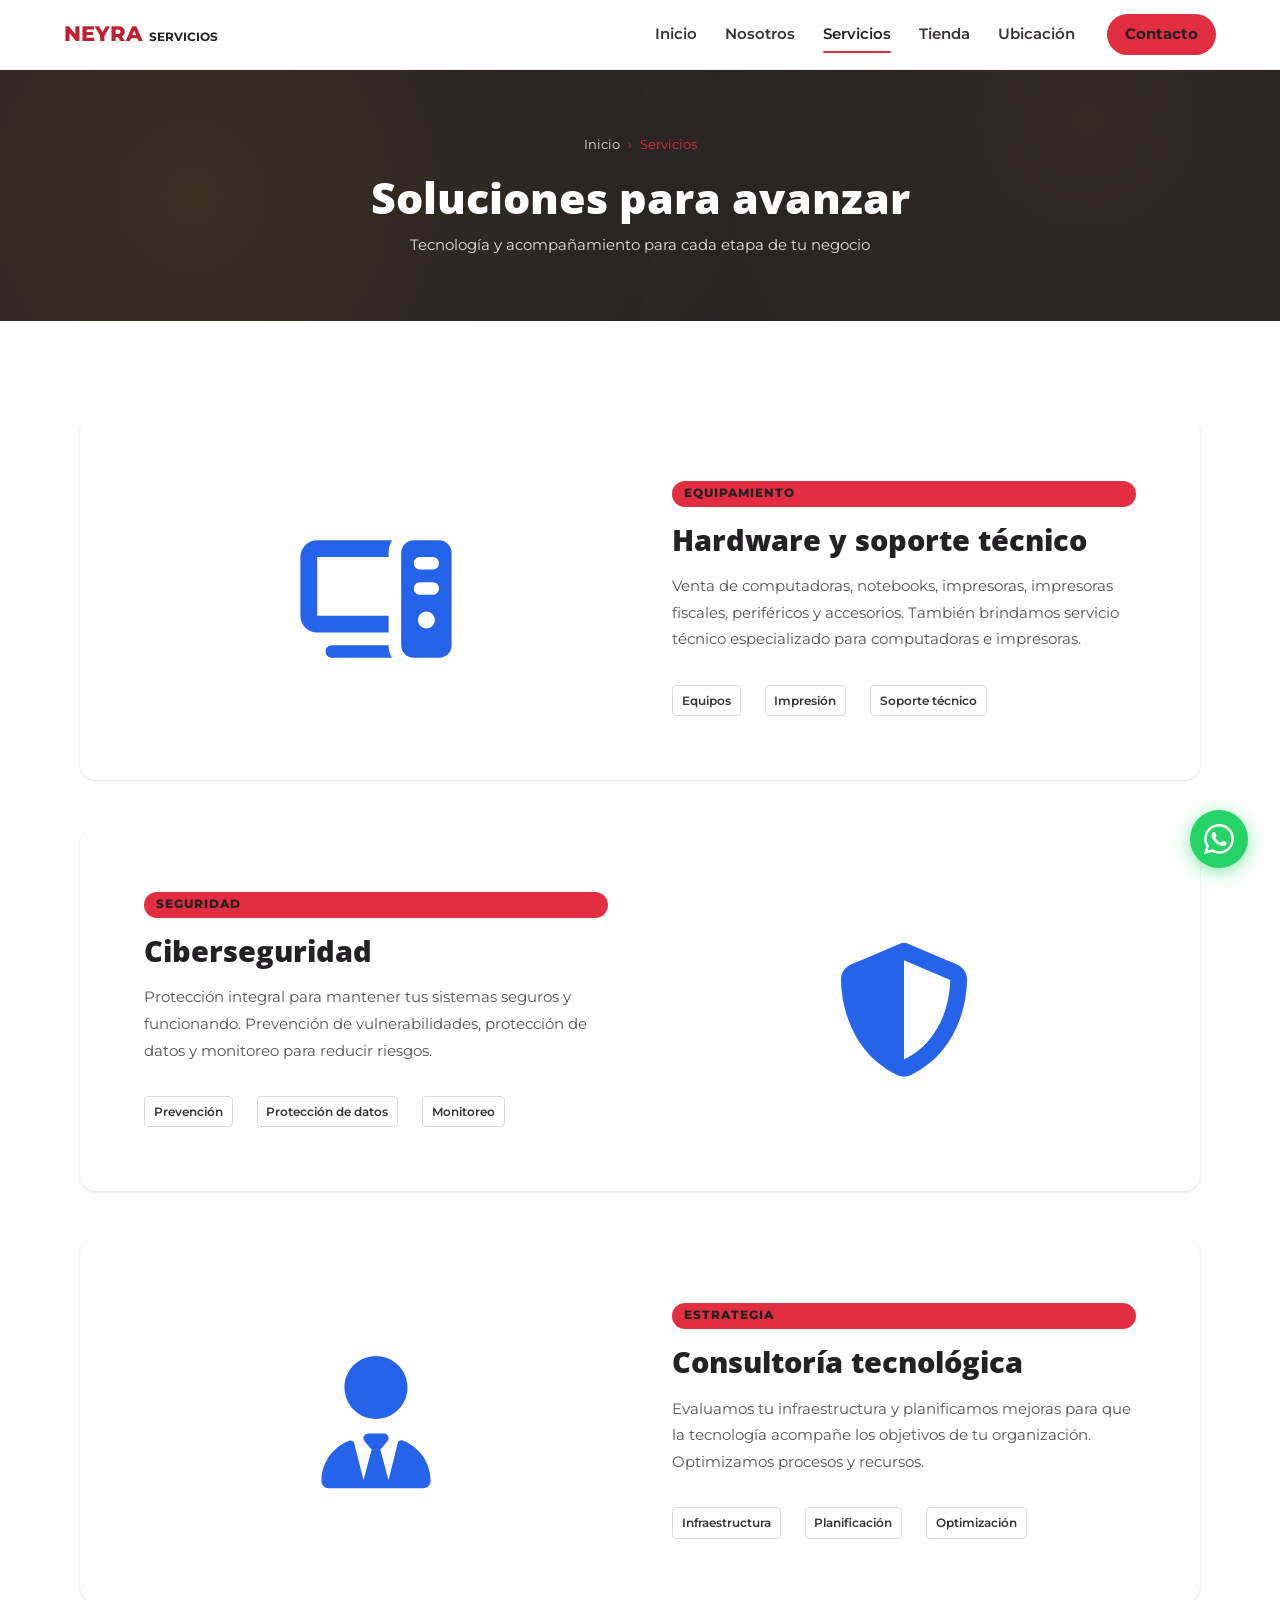
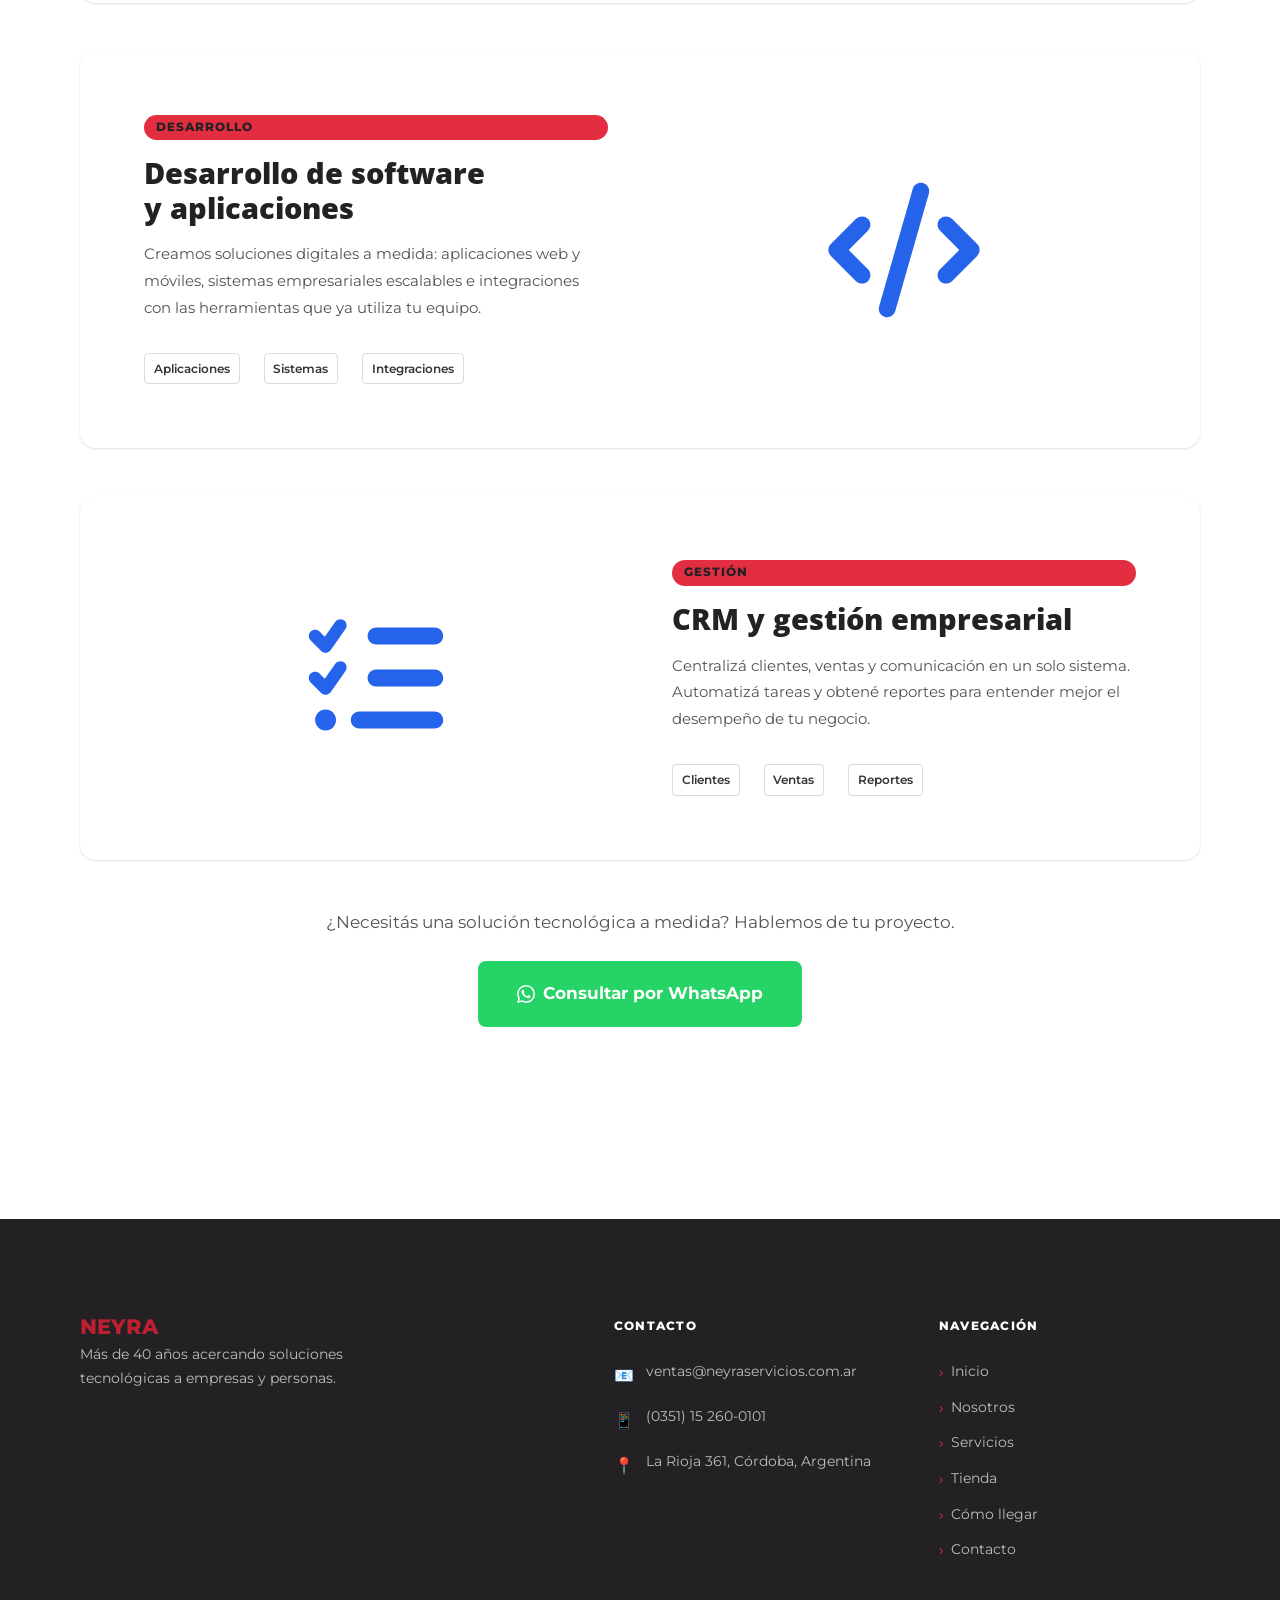
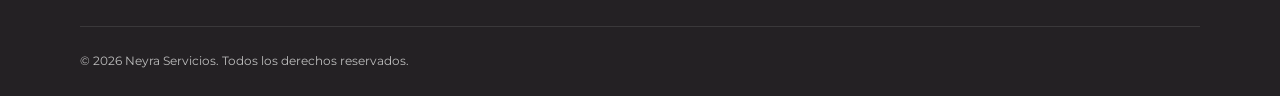
<file: marcas.html>
<!DOCTYPE html>
<html lang="es">
<head>
  <meta charset="UTF-8">
  <meta name="viewport" content="width=device-width, initial-scale=1">
  <title>Servicios tecnológicos | Neyra Servicios</title>
  <meta name="description" content="Conocé las soluciones de Neyra Servicios: hardware y soporte técnico, ciberseguridad, consultoría, CRM y desarrollo de software.">

  <!-- Canonical -->
  <link rel="canonical" href="https://neyraservicios.com.ar/marcas.html">

  <!-- Open Graph -->
  <meta property="og:type"        content="website">
  <meta property="og:url"         content="https://neyraservicios.com.ar/marcas.html">
  <meta property="og:title"       content="Servicios tecnológicos | Neyra Servicios">
  <meta property="og:description" content="Hardware, soporte, ciberseguridad, consultoría y soluciones digitales para empresas y personas.">
  <meta property="og:image"       content="https://neyraservicios.com.ar/motherboard.jpg">
  <meta property="og:image:width" content="1200">
  <meta property="og:image:height" content="630">
  <meta property="og:locale"      content="es_AR">
  <meta property="og:site_name"   content="Neyra Servicios">

  <!-- Twitter Card -->
  <meta name="twitter:card"        content="summary_large_image">
  <meta name="twitter:title"       content="Servicios tecnológicos | Neyra Servicios">
  <meta name="twitter:description" content="Soluciones tecnológicas integrales para empresas y personas en Córdoba.">
  <meta name="twitter:image"       content="https://neyraservicios.com.ar/motherboard.jpg">

  <!-- PWA -->
  <link rel="manifest" href="manifest.json">
  <meta name="theme-color" content="#e22e40">
  <link rel="icon" href="https://neyraservicios.com.ar/favicon-32x32.png" type="image/png">

  <!-- Fonts (non-blocking) -->
  <link rel="preconnect" href="https://fonts.googleapis.com">
  <link rel="preconnect" href="https://fonts.gstatic.com" crossorigin>
  <link rel="stylesheet"
        href="https://fonts.googleapis.com/css2?family=Montserrat:wght@400;600;700;800&family=Open+Sans:wght@700;800&display=swap"
        media="print" onload="this.media='all'">
  <noscript>
    <link rel="stylesheet" href="https://fonts.googleapis.com/css2?family=Montserrat:wght@400;600;700;800&family=Open+Sans:wght@700;800&display=swap">
  </noscript>

  <link rel="stylesheet" href="css/main.css">

  <!-- BreadcrumbList Schema -->
  <script type="application/ld+json">
  {
    "@context": "https://schema.org",
    "@type": "BreadcrumbList",
    "itemListElement": [
      {
        "@type": "ListItem",
        "position": 1,
        "name": "Inicio",
        "item": "https://neyraservicios.com.ar/"
      },
      {
        "@type": "ListItem",
        "position": 2,
        "name": "Servicios",
        "item": "https://neyraservicios.com.ar/marcas.html"
      }
    ]
  }
  </script>
</head>

<body>
  <a class="skip-link" href="#main">Saltar al contenido principal</a>

  <!-- ══ HEADER ════════════════════════════════ -->
  <header class="header">
    <div class="header__inner">
      <a href="index.html" class="header__logo" aria-label="Neyra Servicios – Inicio">
        <span class="brand-wordmark">NEYRA <small>SERVICIOS</small></span>
      </a>
      <nav id="mainNav" class="nav" aria-label="Menú principal">
        <button id="navClose" class="nav__close" aria-label="Cerrar menú">✕</button>
        <ul class="nav__list">
          <li><a href="index.html">Inicio</a></li>
          <li><a href="nosotros.html">Nosotros</a></li>
          <li><a href="marcas.html" class="current" aria-current="page">Servicios</a></li>
          <li><a href="/store/">Tienda</a></li>
          <li><a href="ubicacion.html">Ubicación</a></li>
          <li><a href="contacto.html" class="nav__cta">Contacto</a></li>
        </ul>
      </nav>
      <button class="nav__toggle" id="navToggle" aria-label="Abrir menú" aria-expanded="false" aria-controls="mainNav">
        <span class="bar"></span><span class="bar"></span><span class="bar"></span>
      </button>
    </div>
  </header>

  <main id="main">

    <!-- ══ PAGE HERO ══════════════════════════════ -->
    <section class="page-hero">
      <div class="wrap-xs">
        <nav class="breadcrumb" aria-label="Breadcrumb">
          <a href="index.html">Inicio</a>
          <span aria-hidden="true">›</span>
          <span aria-current="page">Servicios</span>
        </nav>
        <h1 class="page-hero__title">Soluciones para avanzar</h1>
        <p class="page-hero__sub">Tecnología y acompañamiento para cada etapa de tu negocio</p>
      </div>
    </section>

    <!-- ══ PRODUCTS ═══════════════════════════════ -->
    <section class="products-section">
      <div class="wrap">
        <div class="products-list">

          <!-- Iconos de servicio: Font Awesome Free 7.0.1, CC BY 4.0 -->
          <article class="pcard fade-in">
            <div class="pcard__img-wrap">
              <svg class="service-pictogram" viewBox="0 0 640 640" fill="currentColor" aria-hidden="true" focusable="false"><path d="M380.8 96C372.7 110.1 368 126.5 368 144L368 160L96 160L96 384L368 384L368 448L96 448C60.7 448 32 419.3 32 384L32 160C32 124.7 60.7 96 96 96L380.8 96zM368 496C368 513.5 372.7 529.9 380.8 544L152 544C138.7 544 128 533.3 128 520C128 506.7 138.7 496 152 496L368 496zM464 96L560 96C586.5 96 608 117.5 608 144L608 496C608 522.5 586.5 544 560 544L464 544C437.5 544 416 522.5 416 496L416 144C416 117.5 437.5 96 464 96zM488 160C474.7 160 464 170.7 464 184C464 197.3 474.7 208 488 208L536 208C549.3 208 560 197.3 560 184C560 170.7 549.3 160 536 160L488 160zM488 256C474.7 256 464 266.7 464 280C464 293.3 474.7 304 488 304L536 304C549.3 304 560 293.3 560 280C560 266.7 549.3 256 536 256L488 256zM544 400C544 382.3 529.7 368 512 368C494.3 368 480 382.3 480 400C480 417.7 494.3 432 512 432C529.7 432 544 417.7 544 400z"></path></svg>
            </div>
            <div class="pcard__info">
              <span class="pcard__badge">Equipamiento</span>
              <h2 class="pcard__title">Hardware y soporte técnico</h2>
              <p class="pcard__desc">
                Venta de computadoras, notebooks, impresoras, impresoras fiscales, periféricos y accesorios. También brindamos
                servicio técnico especializado para computadoras e impresoras.
              </p>
              <div class="pcard__brands" aria-label="Soluciones de hardware">
                <span>Equipos</span><span>Impresión</span><span>Soporte técnico</span>
              </div>
            </div>
          </article>

          <!-- Ciberseguridad -->
          <article class="pcard pcard--rev fade-in">
            <div class="pcard__img-wrap">
              <svg class="service-pictogram" viewBox="0 0 640 640" fill="currentColor" aria-hidden="true" focusable="false"><path d="M320 64C324.6 64 329.2 65 333.4 66.9L521.8 146.8C543.8 156.1 560.2 177.8 560.1 204C559.6 303.2 518.8 484.7 346.5 567.2C329.8 575.2 310.4 575.2 293.7 567.2C121.3 484.7 80.6 303.2 80.1 204C80 177.8 96.4 156.1 118.4 146.8L306.7 66.9C310.9 65 315.4 64 320 64zM320 130.8L320 508.9C458 442.1 495.1 294.1 496 205.5L320 130.9L320 130.9z"></path></svg>
            </div>
            <div class="pcard__info">
              <span class="pcard__badge">Seguridad</span>
              <h2 class="pcard__title">Ciberseguridad</h2>
              <p class="pcard__desc">
                Protección integral para mantener tus sistemas seguros y funcionando. Prevención de vulnerabilidades,
                protección de datos y monitoreo para reducir riesgos.
              </p>
              <div class="pcard__brands" aria-label="Servicios de ciberseguridad">
                <span>Prevención</span><span>Protección de datos</span><span>Monitoreo</span>
              </div>
            </div>
          </article>

          <!-- Consultoría tecnológica -->
          <article class="pcard fade-in">
            <div class="pcard__img-wrap">
              <svg class="service-pictogram" viewBox="0 0 640 640" fill="currentColor" aria-hidden="true" focusable="false"><path d="M320 312C253.7 312 200 258.3 200 192C200 125.7 253.7 72 320 72C386.3 72 440 125.7 440 192C440 258.3 386.3 312 320 312zM289.5 368L350.5 368C360.2 368 368 375.8 368 385.5C368 389.7 366.5 393.7 363.8 396.9L336.4 428.9L367.4 544L368 544L402.6 405.5C404.8 396.8 413.7 391.5 422.1 394.7C484 418.3 528 478.3 528 548.5C528 563.6 515.7 575.9 500.6 575.9L139.4 576C124.3 576 112 563.7 112 548.6C112 478.4 156 418.4 217.9 394.8C226.3 391.6 235.2 396.9 237.4 405.6L272 544.1L272.6 544.1L303.6 429L276.2 397C273.5 393.8 272 389.8 272 385.6C272 375.9 279.8 368.1 289.5 368.1z"></path></svg>
            </div>
            <div class="pcard__info">
              <span class="pcard__badge">Estrategia</span>
              <h2 class="pcard__title">Consultoría tecnológica</h2>
              <p class="pcard__desc">
                Evaluamos tu infraestructura y planificamos mejoras para que la tecnología acompañe los objetivos
                de tu organización. Optimizamos procesos y recursos.
              </p>
              <div class="pcard__brands" aria-label="Servicios de consultoría">
                <span>Infraestructura</span><span>Planificación</span><span>Optimización</span>
              </div>
            </div>
          </article>

          <!-- Desarrollo de software -->
          <article class="pcard pcard--rev fade-in">
            <div class="pcard__img-wrap">
              <svg class="service-pictogram" viewBox="0 0 640 640" fill="currentColor" aria-hidden="true" focusable="false"><path d="M392.8 65.2C375.8 60.3 358.1 70.2 353.2 87.2L225.2 535.2C220.3 552.2 230.2 569.9 247.2 574.8C264.2 579.7 281.9 569.8 286.8 552.8L414.8 104.8C419.7 87.8 409.8 70.1 392.8 65.2zM457.4 201.3C444.9 213.8 444.9 234.1 457.4 246.6L530.8 320L457.4 393.4C444.9 405.9 444.9 426.2 457.4 438.7C469.9 451.2 490.2 451.2 502.7 438.7L598.7 342.7C611.2 330.2 611.2 309.9 598.7 297.4L502.7 201.4C490.2 188.9 469.9 188.9 457.4 201.4zM182.7 201.3C170.2 188.8 149.9 188.8 137.4 201.3L41.4 297.3C28.9 309.8 28.9 330.1 41.4 342.6L137.4 438.6C149.9 451.1 170.2 451.1 182.7 438.6C195.2 426.1 195.2 405.8 182.7 393.3L109.3 320L182.6 246.6C195.1 234.1 195.1 213.8 182.6 201.3z"></path></svg>
            </div>
            <div class="pcard__info">
              <span class="pcard__badge">Desarrollo</span>
              <h2 class="pcard__title">Desarrollo de software y aplicaciones</h2>
              <p class="pcard__desc">
                Creamos soluciones digitales a medida: aplicaciones web y móviles, sistemas empresariales escalables
                e integraciones con las herramientas que ya utiliza tu equipo.
              </p>
              <div class="pcard__brands" aria-label="Desarrollo de software">
                <span>Aplicaciones</span><span>Sistemas</span><span>Integraciones</span>
              </div>
            </div>
          </article>

          <!-- CRM y gestión empresarial -->
          <article class="pcard fade-in">
            <div class="pcard__img-wrap">
              <svg class="service-pictogram" viewBox="0 0 640 640" fill="currentColor" aria-hidden="true" focusable="false"><path d="M197.8 100.3C208.7 107.9 211.3 122.9 203.7 133.7L147.7 213.7C143.6 219.5 137.2 223.2 130.1 223.8C123 224.4 116 222 111 217L71 177C61.7 167.6 61.7 152.4 71 143C80.3 133.6 95.6 133.7 105 143L124.8 162.8L164.4 106.2C172 95.3 187 92.7 197.8 100.3zM197.8 260.3C208.7 267.9 211.3 282.9 203.7 293.7L147.7 373.7C143.6 379.5 137.2 383.2 130.1 383.8C123 384.4 116 382 111 377L71 337C61.6 327.6 61.6 312.4 71 303.1C80.4 293.8 95.6 293.7 104.9 303.1L124.7 322.9L164.3 266.3C171.9 255.4 186.9 252.8 197.7 260.4zM288 160C288 142.3 302.3 128 320 128L544 128C561.7 128 576 142.3 576 160C576 177.7 561.7 192 544 192L320 192C302.3 192 288 177.7 288 160zM288 320C288 302.3 302.3 288 320 288L544 288C561.7 288 576 302.3 576 320C576 337.7 561.7 352 544 352L320 352C302.3 352 288 337.7 288 320zM224 480C224 462.3 238.3 448 256 448L544 448C561.7 448 576 462.3 576 480C576 497.7 561.7 512 544 512L256 512C238.3 512 224 497.7 224 480zM128 440C150.1 440 168 457.9 168 480C168 502.1 150.1 520 128 520C105.9 520 88 502.1 88 480C88 457.9 105.9 440 128 440z"></path></svg>
            </div>
            <div class="pcard__info">
              <span class="pcard__badge">Gestión</span>
              <h2 class="pcard__title">CRM y gestión empresarial</h2>
              <p class="pcard__desc">
                Centralizá clientes, ventas y comunicación en un solo sistema. Automatizá tareas y obtené reportes
                para entender mejor el desempeño de tu negocio.
              </p>
              <div class="pcard__brands" aria-label="Herramientas de gestión">
                <span>Clientes</span><span>Ventas</span><span>Reportes</span>
              </div>
            </div>
          </article>

        </div>

        <!-- CTA -->
        <div class="products-cta fade-in">
          <p class="products-cta__text">
            ¿Necesitás una solución tecnológica a medida? Hablemos de tu proyecto.
          </p>
          <a href="https://wa.me/5493512600101?text=Hola%2C+quisiera+consultar+por+una+solución+tecnológica"
             class="btn btn--whatsapp btn--lg"
             target="_blank" rel="noopener"
             aria-label="Consultar disponibilidad por WhatsApp (abre en nueva ventana)"
             data-wa="marcas-cta">
            <svg width="18" height="18" viewBox="0 0 24 24" fill="currentColor" aria-hidden="true"><path d="M17.472 14.382c-.297-.149-1.758-.867-2.03-.967-.273-.099-.471-.148-.67.15-.197.297-.767.966-.94 1.164-.173.199-.347.223-.644.075-.297-.15-1.255-.463-2.39-1.475-.883-.788-1.48-1.761-1.653-2.059-.173-.297-.018-.458.13-.606.134-.133.298-.347.446-.52.149-.174.198-.298.298-.497.099-.198.05-.371-.025-.52-.075-.149-.669-1.612-.916-2.207-.242-.579-.487-.5-.669-.51-.173-.008-.371-.01-.57-.01-.198 0-.52.074-.792.372-.272.297-1.04 1.016-1.04 2.479 0 1.462 1.065 2.875 1.213 3.074.149.198 2.096 3.2 5.077 4.487.709.306 1.262.489 1.694.625.712.227 1.36.195 1.871.118.571-.085 1.758-.719 2.006-1.413.248-.694.248-1.289.173-1.413-.074-.124-.272-.198-.57-.347m-5.421 7.403h-.004a9.87 9.87 0 01-5.031-1.378l-.361-.214-3.741.982.998-3.648-.235-.374a9.86 9.86 0 01-1.51-5.26c.001-5.45 4.436-9.884 9.888-9.884 2.64 0 5.122 1.03 6.988 2.898a9.825 9.825 0 012.893 6.994c-.003 5.45-4.437 9.884-9.885 9.884m8.413-18.297A11.815 11.815 0 0012.05 0C5.495 0 .16 5.335.157 11.892c0 2.096.547 4.142 1.588 5.945L.057 24l6.305-1.654a11.882 11.882 0 005.683 1.448h.005c6.554 0 11.89-5.335 11.893-11.893a11.821 11.821 0 00-3.48-8.413z"/></svg>
            Consultar por WhatsApp
          </a>
        </div>
      </div>
    </section>

  </main>

  <!-- ══ FOOTER ═════════════════════════════════ -->
  <footer>
    <div class="wrap">
      <div class="footer__grid">
        <div class="footer__brand">
          <span class="brand-wordmark">NEYRA <small>SERVICIOS</small></span>
          <p>Más de 40 años acercando soluciones tecnológicas a empresas y personas.</p>
        </div>
        <div>
          <p class="fcol-title">Contacto</p>
          <ul class="fcontact">
            <li class="fcontact-item"><span class="fi">📧</span><a href="mailto:ventas@neyraservicios.com.ar">ventas@neyraservicios.com.ar</a></li>
            <li class="fcontact-item"><span class="fi">📱</span><a href="https://wa.me/5493512600101" target="_blank" rel="noopener" aria-label="WhatsApp Neyra Servicios (abre en nueva ventana)" data-wa="footer">(0351) 15 260-0101</a></li>
            <li class="fcontact-item"><span class="fi">📍</span><span>La Rioja 361, Córdoba, Argentina</span></li>
          </ul>
        </div>
        <div>
          <p class="fcol-title">Navegación</p>
          <nav aria-label="Footer"><ul class="fnav">
            <li><a href="index.html">Inicio</a></li>
            <li><a href="nosotros.html">Nosotros</a></li>
            <li><a href="marcas.html">Servicios</a></li>
            <li><a href="/store/">Tienda</a></li>
            <li><a href="ubicacion.html">Cómo llegar</a></li>
            <li><a href="contacto.html">Contacto</a></li>
          </ul></nav>
        </div>
      </div>
      <div class="footer__div"></div>
      <div class="footer__bot">
        <span>© 2026 Neyra Servicios. Todos los derechos reservados.</span>
      </div>
    </div>
  </footer>

  <!-- WhatsApp Float -->
  <a class="wa-float"
    href="https://wa.me/5493512600101?text=Hola%2C+visité+su+página+web+y+quiero+consultar"
     target="_blank" rel="noopener"
     aria-label="Contactar por WhatsApp (abre en nueva ventana)"
     data-wa="float">
    <span class="wa-float__tip">¡Escríbenos!</span>
    <span class="wa-float__btn">
      <svg viewBox="0 0 24 24" aria-hidden="true"><path d="M17.472 14.382c-.297-.149-1.758-.867-2.03-.967-.273-.099-.471-.148-.67.15-.197.297-.767.966-.94 1.164-.173.199-.347.223-.644.075-.297-.15-1.255-.463-2.39-1.475-.883-.788-1.48-1.761-1.653-2.059-.173-.297-.018-.458.13-.606.134-.133.298-.347.446-.52.149-.174.198-.298.298-.497.099-.198.05-.371-.025-.52-.075-.149-.669-1.612-.916-2.207-.242-.579-.487-.5-.669-.51-.173-.008-.371-.01-.57-.01-.198 0-.52.074-.792.372-.272.297-1.04 1.016-1.04 2.479 0 1.462 1.065 2.875 1.213 3.074.149.198 2.096 3.2 5.077 4.487.709.306 1.262.489 1.694.625.712.227 1.36.195 1.871.118.571-.085 1.758-.719 2.006-1.413.248-.694.248-1.289.173-1.413-.074-.124-.272-.198-.57-.347m-5.421 7.403h-.004a9.87 9.87 0 01-5.031-1.378l-.361-.214-3.741.982.998-3.648-.235-.374a9.86 9.86 0 01-1.51-5.26c.001-5.45 4.436-9.884 9.888-9.884 2.64 0 5.122 1.03 6.988 2.898a9.825 9.825 0 012.893 6.994c-.003 5.45-4.437 9.884-9.885 9.884m8.413-18.297A11.815 11.815 0 0012.05 0C5.495 0 .16 5.335.157 11.892c0 2.096.547 4.142 1.588 5.945L.057 24l6.305-1.654a11.882 11.882 0 005.683 1.448h.005c6.554 0 11.89-5.335 11.893-11.893a11.821 11.821 0 00-3.48-8.413z"/></svg>
    </span>
  </a>

  <script src="js/main.js" defer></script>
</body>
</html>
</file>
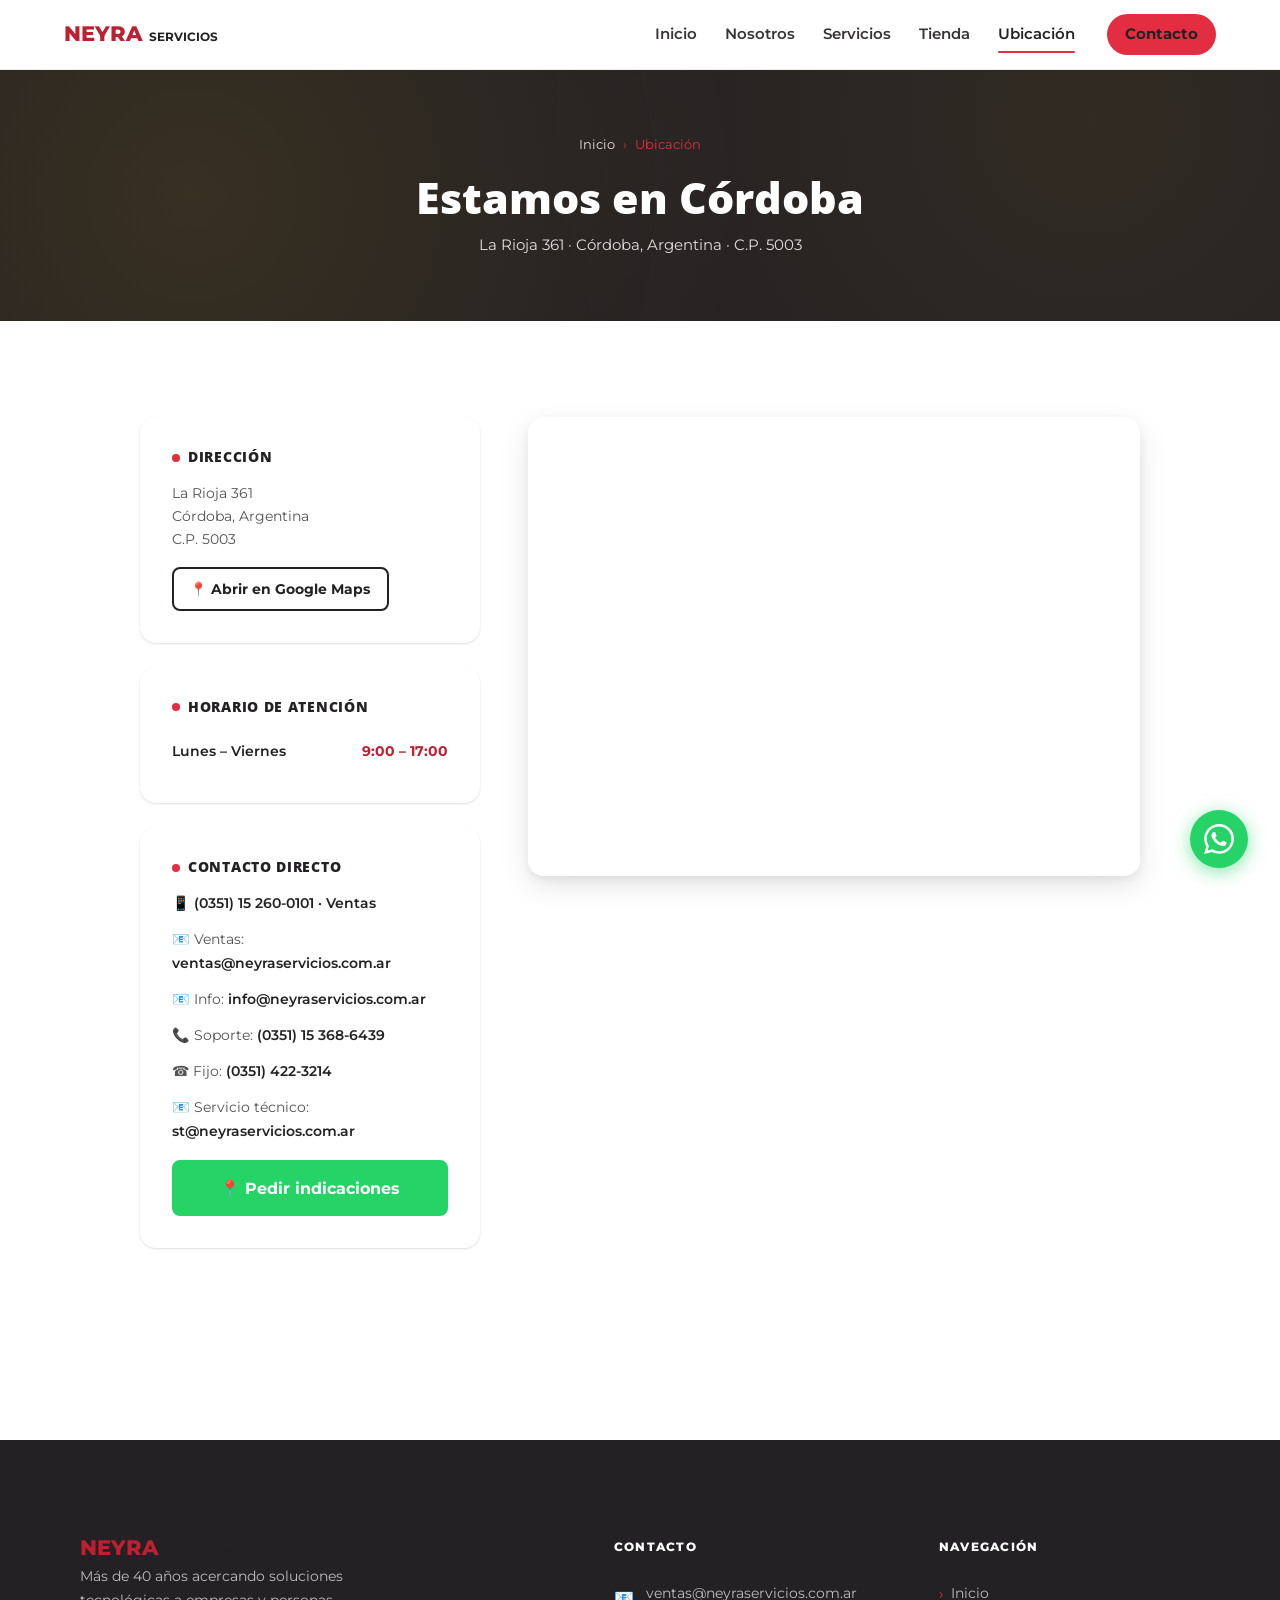
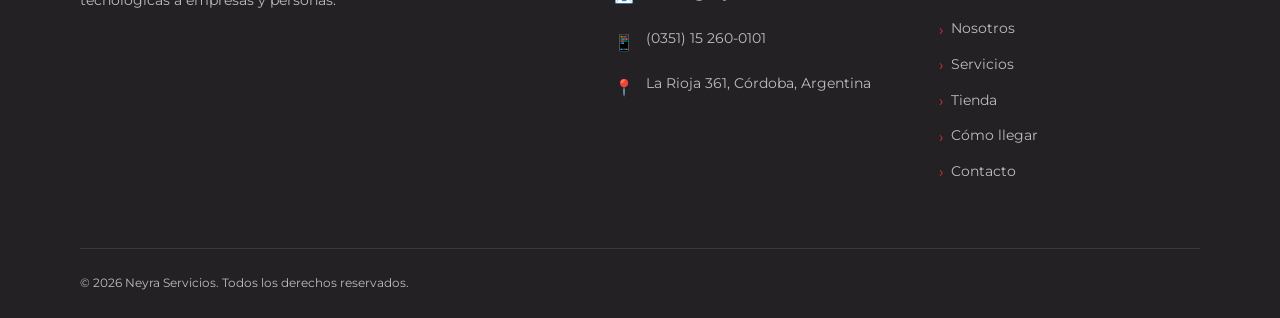
<file: ubicacion.html>
<!DOCTYPE html>
<html lang="es">
<head>
  <meta charset="UTF-8">
  <meta name="viewport" content="width=device-width, initial-scale=1">
  <title>Ubicación y horarios | Neyra Servicios, Córdoba</title>
  <meta name="description" content="Encontrá Neyra Servicios en La Rioja 361, Córdoba. Atención de lunes a viernes de 9 a 17 h. Ventas, soporte técnico y contacto directo.">

  <!-- Canonical -->
  <link rel="canonical" href="https://neyraservicios.com.ar/ubicacion.html">

  <!-- Open Graph -->
  <meta property="og:type"        content="website">
  <meta property="og:url"         content="https://neyraservicios.com.ar/ubicacion.html">
  <meta property="og:title"       content="Ubicación | Neyra Servicios en Córdoba">
  <meta property="og:description" content="La Rioja 361, Córdoba, Argentina. Consultá nuestros horarios y datos de contacto.">
  <meta property="og:image"       content="https://neyraservicios.com.ar/main.jpg">
  <meta property="og:image:width" content="1200">
  <meta property="og:image:height" content="630">
  <meta property="og:locale"      content="es_AR">
  <meta property="og:site_name"   content="Neyra Servicios">

  <!-- Twitter Card -->
  <meta name="twitter:card"        content="summary_large_image">
  <meta name="twitter:title"       content="Ubicación | Neyra Servicios">
  <meta name="twitter:description" content="Estamos en La Rioja 361, Córdoba. Atención de lunes a viernes de 9 a 17 h.">
  <meta name="twitter:image"       content="https://neyraservicios.com.ar/main.jpg">

  <!-- PWA -->
  <link rel="manifest" href="manifest.json">
  <meta name="theme-color" content="#e22e40">
  <link rel="icon" href="https://neyraservicios.com.ar/favicon-32x32.png" type="image/png">

  <!-- Fonts (non-blocking) -->
  <link rel="preconnect" href="https://fonts.googleapis.com">
  <link rel="preconnect" href="https://fonts.gstatic.com" crossorigin>
  <link rel="stylesheet"
        href="https://fonts.googleapis.com/css2?family=Montserrat:wght@400;600;700;800&family=Open+Sans:wght@700;800&display=swap"
        media="print" onload="this.media='all'">
  <noscript>
    <link rel="stylesheet" href="https://fonts.googleapis.com/css2?family=Montserrat:wght@400;600;700;800&family=Open+Sans:wght@700;800&display=swap">
  </noscript>

  <link rel="stylesheet" href="css/main.css">

  <!-- BreadcrumbList Schema -->
  <script type="application/ld+json">
  {
    "@context": "https://schema.org",
    "@type": "BreadcrumbList",
    "itemListElement": [
      {
        "@type": "ListItem",
        "position": 1,
        "name": "Inicio",
        "item": "https://neyraservicios.com.ar/"
      },
      {
        "@type": "ListItem",
        "position": 2,
        "name": "Ubicación",
        "item": "https://neyraservicios.com.ar/ubicacion.html"
      }
    ]
  }
  </script>
</head>

<body>
  <a class="skip-link" href="#main">Saltar al contenido principal</a>

  <!-- ══ HEADER ════════════════════════════════ -->
  <header class="header">
    <div class="header__inner">
      <a href="index.html" class="header__logo" aria-label="Neyra Servicios – Inicio">
        <span class="brand-wordmark">NEYRA <small>SERVICIOS</small></span>
      </a>
      <nav id="mainNav" class="nav" aria-label="Menú principal">
        <button id="navClose" class="nav__close" aria-label="Cerrar menú">✕</button>
        <ul class="nav__list">
          <li><a href="index.html">Inicio</a></li>
          <li><a href="nosotros.html">Nosotros</a></li>
          <li><a href="marcas.html">Servicios</a></li>
          <li><a href="/store/">Tienda</a></li>
          <li><a href="ubicacion.html" class="current" aria-current="page">Ubicación</a></li>
          <li><a href="contacto.html" class="nav__cta">Contacto</a></li>
        </ul>
      </nav>
      <button class="nav__toggle" id="navToggle" aria-label="Abrir menú" aria-expanded="false" aria-controls="mainNav">
        <span class="bar"></span><span class="bar"></span><span class="bar"></span>
      </button>
    </div>
  </header>

  <main id="main">

    <!-- ══ PAGE HERO ══════════════════════════════ -->
    <section class="page-hero">
      <div class="wrap-xs">
        <nav class="breadcrumb" aria-label="Breadcrumb">
          <a href="index.html">Inicio</a>
          <span aria-hidden="true">›</span>
          <span aria-current="page">Ubicación</span>
        </nav>
        <h1 class="page-hero__title">Estamos en Córdoba</h1>
        <p class="page-hero__sub">La Rioja 361 · Córdoba, Argentina · C.P. 5003</p>
      </div>
    </section>

    <!-- ══ LOCATION ═══════════════════════════════ -->
    <section class="location-section">
      <div class="wrap">
        <div class="location-grid">

          <!-- Info cards -->
          <div class="linfo fade-in">

            <div class="lcard">
              <h2><span class="dot" aria-hidden="true"></span>Dirección</h2>
              <address class="lcard__address">
                La Rioja 361<br>
                Córdoba, Argentina<br>
                C.P. 5003
              </address>
              <div class="lcard__action">
                <a href="https://maps.google.com/?q=La+Rioja+361,+Córdoba,+Argentina"
                   target="_blank" rel="noopener"
                   class="btn btn--outline-dark btn--sm"
                   aria-label="Abrir Neyra Servicios en Google Maps (abre en nueva ventana)">
                  📍 Abrir en Google Maps
                </a>
              </div>
            </div>

            <div class="lcard">
              <h2><span class="dot" aria-hidden="true"></span>Horario de atención</h2>
              <div class="hours" role="list" aria-label="Horario de atención">
                <div class="hrow" role="listitem">
                  <span class="day">Lunes – Viernes</span>
                  <span class="time"><time datetime="09:00">9:00</time> – <time datetime="17:00">17:00</time></span>
                </div>
              </div>
            </div>

            <div class="lcard">
              <h2><span class="dot" aria-hidden="true"></span>Contacto directo</h2>
              <ul class="lcard__contact">
                <li>
                  📱 <a href="https://wa.me/5493512600101"
                        target="_blank" rel="noopener"
                        aria-label="WhatsApp Neyra Servicios (abre en nueva ventana)"
                        data-wa="location">(0351) 15 260-0101 · Ventas</a>
                </li>
                <li>
                  📧 Ventas: <a href="mailto:ventas@neyraservicios.com.ar">ventas@neyraservicios.com.ar</a>
                </li>
                <li>
                  📧 Info: <a href="mailto:info@neyraservicios.com.ar">info@neyraservicios.com.ar</a>
                </li>
                <li>
                  📞 Soporte: <a href="tel:+5493513686439">(0351) 15 368-6439</a>
                </li>
                <li>
                  ☎ Fijo: <a href="tel:+543514223214">(0351) 422-3214</a>
                </li>
                <li>
                  📧 Servicio técnico: <a href="mailto:st@neyraservicios.com.ar">st@neyraservicios.com.ar</a>
                </li>
              </ul>
              <a href="https://wa.me/5493512600101?text=Hola%2C+quisiera+consultar+por+la+ubicación+de+Neyra+Servicios"
                 class="btn btn--whatsapp btn--full"
                 target="_blank" rel="noopener"
                 aria-label="Pedir indicaciones por WhatsApp (abre en nueva ventana)"
                 data-wa="location-directions">
                📍 Pedir indicaciones
              </a>
            </div>

          </div>

          <!-- Map -->
          <div class="map-wrap fade-in">
            <iframe
              title="Mapa de Neyra Servicios en Córdoba"
              src="https://maps.google.com/maps?q=La%20Rioja%20361%2C%20C%C3%B3rdoba%2C%20Argentina&t=&z=15&ie=UTF8&iwloc=&output=embed"
              allowfullscreen
              loading="lazy"
              referrerpolicy="no-referrer-when-downgrade">
            </iframe>
          </div>

        </div>
      </div>
    </section>

  </main>

  <!-- ══ FOOTER ═════════════════════════════════ -->
  <footer>
    <div class="wrap">
      <div class="footer__grid">
        <div class="footer__brand">
          <span class="brand-wordmark">NEYRA <small>SERVICIOS</small></span>
          <p>Más de 40 años acercando soluciones tecnológicas a empresas y personas.</p>
        </div>
        <div>
          <p class="fcol-title">Contacto</p>
          <ul class="fcontact">
            <li class="fcontact-item"><span class="fi">📧</span><a href="mailto:ventas@neyraservicios.com.ar">ventas@neyraservicios.com.ar</a></li>
            <li class="fcontact-item"><span class="fi">📱</span><a href="https://wa.me/5493512600101" target="_blank" rel="noopener" aria-label="WhatsApp Neyra Servicios (abre en nueva ventana)" data-wa="footer">(0351) 15 260-0101</a></li>
            <li class="fcontact-item"><span class="fi">📍</span><span>La Rioja 361, Córdoba, Argentina</span></li>
          </ul>
        </div>
        <div>
          <p class="fcol-title">Navegación</p>
          <nav aria-label="Footer"><ul class="fnav">
            <li><a href="index.html">Inicio</a></li>
            <li><a href="nosotros.html">Nosotros</a></li>
            <li><a href="marcas.html">Servicios</a></li>
            <li><a href="/store/">Tienda</a></li>
            <li><a href="ubicacion.html">Cómo llegar</a></li>
            <li><a href="contacto.html">Contacto</a></li>
          </ul></nav>
        </div>
      </div>
      <div class="footer__div"></div>
      <div class="footer__bot">
        <span>© 2026 Neyra Servicios. Todos los derechos reservados.</span>
      </div>
    </div>
  </footer>

  <!-- WhatsApp Float -->
  <a class="wa-float"
    href="https://wa.me/5493512600101?text=Hola%2C+visité+su+página+web+y+quiero+consultar"
     target="_blank" rel="noopener"
     aria-label="Contactar por WhatsApp (abre en nueva ventana)"
     data-wa="float">
    <span class="wa-float__tip">¡Escríbenos!</span>
    <span class="wa-float__btn">
      <svg viewBox="0 0 24 24" aria-hidden="true"><path d="M17.472 14.382c-.297-.149-1.758-.867-2.03-.967-.273-.099-.471-.148-.67.15-.197.297-.767.966-.94 1.164-.173.199-.347.223-.644.075-.297-.15-1.255-.463-2.39-1.475-.883-.788-1.48-1.761-1.653-2.059-.173-.297-.018-.458.13-.606.134-.133.298-.347.446-.52.149-.174.198-.298.298-.497.099-.198.05-.371-.025-.52-.075-.149-.669-1.612-.916-2.207-.242-.579-.487-.5-.669-.51-.173-.008-.371-.01-.57-.01-.198 0-.52.074-.792.372-.272.297-1.04 1.016-1.04 2.479 0 1.462 1.065 2.875 1.213 3.074.149.198 2.096 3.2 5.077 4.487.709.306 1.262.489 1.694.625.712.227 1.36.195 1.871.118.571-.085 1.758-.719 2.006-1.413.248-.694.248-1.289.173-1.413-.074-.124-.272-.198-.57-.347m-5.421 7.403h-.004a9.87 9.87 0 01-5.031-1.378l-.361-.214-3.741.982.998-3.648-.235-.374a9.86 9.86 0 01-1.51-5.26c.001-5.45 4.436-9.884 9.888-9.884 2.64 0 5.122 1.03 6.988 2.898a9.825 9.825 0 012.893 6.994c-.003 5.45-4.437 9.884-9.885 9.884m8.413-18.297A11.815 11.815 0 0012.05 0C5.495 0 .16 5.335.157 11.892c0 2.096.547 4.142 1.588 5.945L.057 24l6.305-1.654a11.882 11.882 0 005.683 1.448h.005c6.554 0 11.89-5.335 11.893-11.893a11.821 11.821 0 00-3.48-8.413z"/></svg>
    </span>
  </a>

  <script src="js/main.js" defer></script>
</body>
</html>
</file>
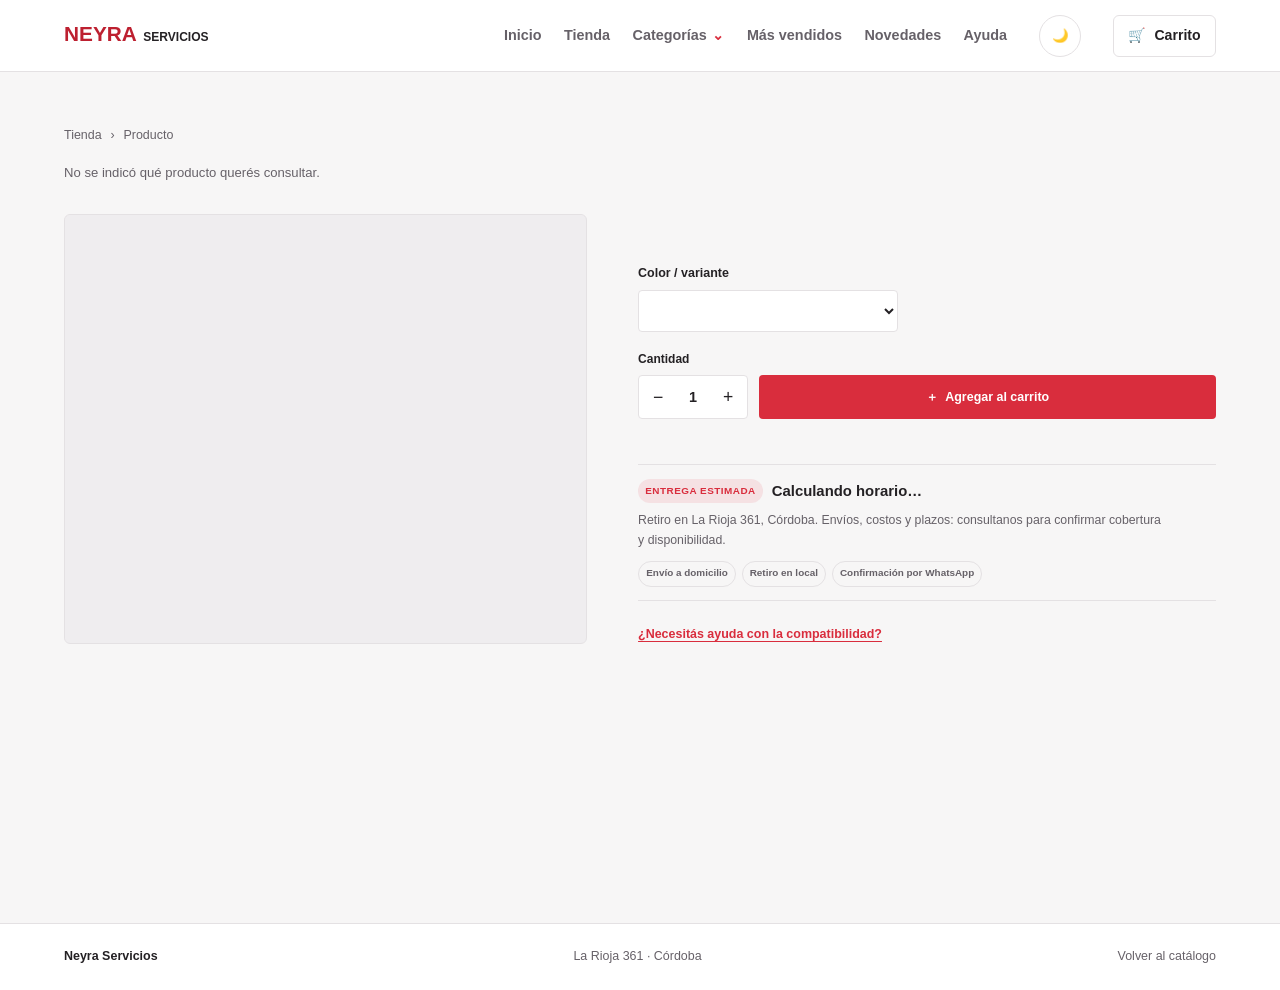
<file: store/product.html>
<!DOCTYPE html>
<html lang="es">
<head>
  <meta charset="UTF-8">
  <meta name="viewport" content="width=device-width, initial-scale=1">
  <meta name="theme-color" content="#e22e40">
  <meta name="description" content="Ficha técnica y disponibilidad del producto en Neyra Servicios.">
  <title>Producto | Neyra Servicios</title>
  <link rel="icon" href="https://neyraservicios.com.ar/favicon-32x32.png" type="image/png">
  <link rel="stylesheet" href="/css/main.css">
  <link rel="stylesheet" href="/store/store.css">
  <link rel="stylesheet" href="/store/product.css">
</head>
<body class="store-page product-page">
  <a class="skip-link" href="#productDetails">Saltar a la información del producto</a>
  <header class="store-header">
    <a class="store-brand" href="/index.html" aria-label="Neyra Servicios, inicio">
      <span class="brand-wordmark">NEYRA <small>SERVICIOS</small></span>
    </a>
    <nav class="store-nav" aria-label="Navegación de tienda">
      <a href="/index.html">Inicio</a>
      <a href="/store/">Tienda</a>
      <details class="store-category-menu">
        <summary>Categorías</summary>
        <div class="category-menu-items" id="detailCategoryMenu"></div>
      </details>
      <a href="/store/?sort=popular#catalog">Más vendidos</a>
      <a href="/store/?sort=newest#catalog">Novedades</a>
      <a href="/contacto.html">Ayuda</a>
    </nav>
    <button class="theme-toggle" id="themeToggle" type="button" aria-label="Cambiar a modo oscuro" aria-pressed="false"><span aria-hidden="true">🌙</span></button>
    <a class="cart-trigger" href="/store/?openCart=1" aria-label="Abrir carrito"><span aria-hidden="true">🛒</span><span>Carrito</span></a>
  </header>

  <main class="store-main product-detail-main" id="productDetails">
    <nav class="detail-breadcrumb" aria-label="Ruta de navegación"><a href="/store/">Tienda</a><span>›</span><span id="productCategory">Producto</span></nav>
    <p class="store-status" id="detailStatus" role="status" aria-live="polite">Cargando producto…</p>
    <article id="detailLayout" class="product-detail-layout" hidden>
      <div class="detail-art" id="detailArt"></div>
      <section class="detail-copy" aria-labelledby="productTitle">
        <p class="product-sku" id="productBrandLine"></p>
        <h1 id="productTitle"></h1>
        <div class="detail-labels" id="detailLabels"></div>
        <div class="detail-price-row"><del id="originalPrice" hidden></del><strong id="productPrice"></strong></div>
        <p class="detail-availability" id="productAvailability"></p>
        <div class="detail-offer-clock" id="detailOfferClock" hidden></div>
        <p class="detail-description" id="productDescription"></p>
        <label class="variant-field" id="variantField" hidden>Color / variante<select id="variantSelect"></select></label>
        <div class="purchase-controls">
          <div class="detail-quantity">
            <span>Cantidad</span>
            <div class="quantity-control"><button id="detailQuantityMinus" type="button" aria-label="Quitar una unidad">−</button><output id="detailQuantity">1</output><button id="detailQuantityPlus" type="button" aria-label="Agregar una unidad">+</button></div>
          </div>
          <button class="add-product detail-add" id="detailAdd" type="button"><span aria-hidden="true">＋</span> Agregar al carrito</button>
        </div>
        <p class="detail-confirmation" id="detailConfirmation" role="status" aria-live="polite"></p>
        <section class="delivery-info" aria-label="Entrega y retiro">
          <div class="delivery-headline">
            <span class="delivery-badge">Entrega estimada</span>
            <strong id="deliveryEstimate">Calculando horario…</strong>
          </div>
          <p id="deliverySummary">Retiro en La Rioja 361, Córdoba. Envíos, costos y plazos: consultanos para confirmar cobertura y disponibilidad.</p>
          <div class="delivery-options" aria-label="Formas de entrega">
            <span>Envío a domicilio</span>
            <span>Retiro en local</span>
            <span>Confirmación por WhatsApp</span>
          </div>
        </section>
        <a class="detail-help" href="/contacto.html">¿Necesitás ayuda con la compatibilidad?</a>
      </section>
    </article>

    <section class="spec-section" id="specSection" hidden aria-labelledby="specTitle">
      <h2 id="specTitle">Características principales</h2>
      <dl class="spec-grid" id="specGrid"></dl>
      <details class="full-description"><summary>Descripción completa</summary><p id="fullDescription"></p></details>
    </section>

    <section class="related-section" id="relatedSection" hidden aria-labelledby="relatedTitle">
      <h2 id="relatedTitle">Productos relacionados</h2>
      <div class="related-grid" id="relatedGrid"></div>
    </section>
  </main>

  <footer class="store-footer"><a href="/index.html">Neyra Servicios</a><span>La Rioja 361 · Córdoba</span><a href="/store/">Volver al catálogo</a></footer>
  <script src="/store/product.js" defer></script>
</body>
</html>
</file>
<file: store/store.css>
:root {
  --store-red: #d92d3d;
  --store-ink: #242124;
  --store-muted: #666168;
  --store-line: #e4e1e3;
  --store-paper: #f7f6f6;
  --store-white: #fff;
  --store-surface: #fff;
  --store-art: #efedef;
  --store-blue: #2563eb;
}

body.store-page { min-height: 100vh; background: var(--store-paper); color: var(--store-ink); transition: background-color .2s ease, color .2s ease; }
body.store-page[data-theme="dark"] {
  --store-red: #ef4d5e;
  --store-ink: #f3f6ff;
  --store-muted: #cbd5e1;
  --store-line: #3b475b;
  --store-paper: #0b1220;
  --store-white: #111827;
  --store-surface: #172033;
  --store-art: #111827;
  --store-blue: #60a5fa;
  color-scheme: dark;
}
body.store-page[data-category-scene="tintas"] { background-image: radial-gradient(circle at top left, rgba(226,46,64,.14), transparent 35%), linear-gradient(135deg, #fff, #f7f3ef); background-attachment: fixed; }
body.store-page[data-category-scene="impresoras"] { background-image: radial-gradient(circle at top right, rgba(37,99,235,.14), transparent 35%), linear-gradient(135deg, #f4f7fc, #eaf0f8); background-attachment: fixed; }
body.store-page[data-category-scene="cartuchos"] { background-image: radial-gradient(circle at top center, rgba(255,193,7,.14), transparent 30%), linear-gradient(135deg, #fff9ee, #fff4df); background-attachment: fixed; }
body.store-page[data-category-scene="toners"] { background-image: radial-gradient(circle at bottom left, rgba(59,130,246,.12), transparent 30%), linear-gradient(135deg, #f9fafb, #eff6ff); background-attachment: fixed; }
body.store-page[data-category-scene="insumos"] { background-image: radial-gradient(circle at top right, rgba(16,185,129,.12), transparent 32%), linear-gradient(135deg, #f6fffa, #e6faf1); background-attachment: fixed; }
body.store-page[data-category-scene="accesorios"] { background-image: radial-gradient(circle at top left, rgba(20,184,166,.13), transparent 32%), linear-gradient(135deg, #f5fffd, #e7f7f3); background-attachment: fixed; }
body.store-page[data-category-scene="repuestos"] { background-image: radial-gradient(circle at bottom right, rgba(100,116,139,.15), transparent 32%), linear-gradient(135deg, #f8fafc, #e9eef3); background-attachment: fixed; }
body.store-page[data-category-scene="otros"] { background-image: radial-gradient(circle at top center, rgba(249,115,22,.12), transparent 32%), linear-gradient(135deg, #fffaf5, #f8eee5); background-attachment: fixed; }
body.store-page[data-category-scene="default"] { background-image: linear-gradient(180deg, #fff, #f7f7f7); background-attachment: fixed; }
body.store-page[data-theme="dark"][data-category-scene="tintas"] { background-image: radial-gradient(circle at top left, rgba(239,68,68,.18), transparent 35%), linear-gradient(135deg, #0f172a, #111827); }
body.store-page[data-theme="dark"][data-category-scene="impresoras"] { background-image: radial-gradient(circle at top right, rgba(96,165,250,.18), transparent 35%), linear-gradient(135deg, #0f172a, #111827); }
body.store-page[data-theme="dark"][data-category-scene="cartuchos"] { background-image: radial-gradient(circle at top center, rgba(250,204,21,.18), transparent 30%), linear-gradient(135deg, #0f172a, #111827); }
body.store-page[data-theme="dark"][data-category-scene="toners"] { background-image: radial-gradient(circle at bottom left, rgba(96,165,250,.16), transparent 30%), linear-gradient(135deg, #0f172a, #111827); }
body.store-page[data-theme="dark"][data-category-scene="insumos"] { background-image: radial-gradient(circle at top right, rgba(16,185,129,.16), transparent 32%), linear-gradient(135deg, #0f172a, #111827); }
body.store-page[data-theme="dark"][data-category-scene="accesorios"] { background-image: radial-gradient(circle at top left, rgba(45,212,191,.16), transparent 32%), linear-gradient(135deg, #0f172a, #111827); }
body.store-page[data-theme="dark"][data-category-scene="repuestos"] { background-image: radial-gradient(circle at bottom right, rgba(148,163,184,.16), transparent 32%), linear-gradient(135deg, #0f172a, #111827); }
body.store-page[data-theme="dark"][data-category-scene="otros"] { background-image: radial-gradient(circle at top center, rgba(251,146,60,.15), transparent 32%), linear-gradient(135deg, #0f172a, #111827); }
body.store-page[data-theme="dark"][data-category-scene="default"] { background-image: linear-gradient(180deg, #0f172a, #111827); }
.store-header {
  position: sticky; top: 0; z-index: 20; display: flex; align-items: center; gap: 2rem;
  min-height: 72px; padding: .7rem max(5vw, 1.25rem); background: var(--store-surface);
  border-bottom: 1px solid var(--store-line); backdrop-filter: blur(12px); transition: background-color .2s ease, border-color .2s ease;
}
.store-brand { flex: 0 0 auto; }
.store-brand { flex-shrink: 0; }
.store-brand .brand-wordmark { font-size: 1.3rem; }
.store-brand .brand-wordmark small { font-size: .58em; }
body.store-page[data-theme="dark"] .store-brand .brand-wordmark { color: #f7b731; }
.store-nav { display: flex; align-items: center; gap: 1.4rem; margin-left: auto; }
.store-nav a { color: var(--store-muted); font-size: .9rem; font-weight: 600; }
.store-nav a:hover { color: var(--store-red); }
.store-category-menu { position: relative; color: var(--store-muted); font-size: .9rem; font-weight: 600; }
.store-category-menu summary { cursor: pointer; list-style: none; }
.store-category-menu summary::-webkit-details-marker { display: none; }
.store-category-menu summary::after { content: '⌄'; margin-left: .35rem; color: var(--store-red); }
.category-menu-items { position: absolute; top: calc(100% + .7rem); left: -.75rem; z-index: 30; display: none; min-width: 210px; max-height: min(70vh, 440px); overflow-y: auto; padding: .4rem; border: 1px solid var(--store-line); border-radius: 5px; background: var(--store-surface); box-shadow: 0 10px 24px rgba(20,18,20,.15); }
.store-category-menu[open] .category-menu-items { display: grid; }
.category-menu-group { padding: .25rem 0; border-bottom: 1px solid var(--store-line); }
.category-menu-group:last-child { border-bottom: 0; }
.category-menu-items button { width: 100%; padding: .45rem .65rem; border-radius: 3px; color: var(--store-ink); background: transparent; text-align: left; font-size: .8rem; }
.category-menu-main { font-weight: 800; }
.category-menu-subitems { display: grid; padding-left: .65rem; }
.category-menu-subitems button { color: var(--store-muted); font-size: .74rem; }
.category-menu-items button:hover { color: var(--store-red); background: var(--store-paper); }
.theme-toggle { display: inline-flex; align-items: center; justify-content: center; width: 42px; height: 42px; border: 1px solid var(--store-line); border-radius: 50%; color: var(--store-ink); background: var(--store-surface); }
.theme-toggle:hover { border-color: var(--store-red); }
.cart-trigger {
  display: inline-flex; align-items: center; gap: .5rem; min-height: 42px; padding: 0 .9rem;
  border: 1px solid var(--store-line); border-radius: 6px; color: var(--store-ink); background: var(--store-surface);
  font-size: .88rem; font-weight: 700;
}
.cart-trigger svg,.icon-button svg,.search-field svg { width: 20px; height: 20px; fill: none; stroke: currentColor; stroke-width: 1.8; stroke-linecap: round; stroke-linejoin: round; }
.cart-trigger:hover { border-color: var(--store-red); color: var(--store-red); }
.cart-count { display: grid; place-items: center; width: 22px; height: 22px; border-radius: 50%; color: white; background: var(--store-red); font-size: .72rem; }
.store-main { width: min(1180px, 90%); min-height: calc(100vh - 145px); margin: 0 auto; padding: 3.3rem 0 5rem; }
.store-eyebrow { display: flex; align-items: center; gap: .55rem; color: var(--store-red); font-size: .72rem; font-weight: 800; letter-spacing: .1em; }
.store-eyebrow span { width: 8px; height: 8px; border-radius: 50%; background: var(--store-red); }
.store-title-row { display: flex; align-items: end; justify-content: space-between; gap: 1rem; margin: .7rem 0 1.6rem; }
.store-title-row h1 { margin: 0; color: var(--store-ink); font-size: clamp(1.8rem, 3vw, 2.5rem); line-height: 1.16; }
.store-title-row p { margin: .55rem 0 0; color: var(--store-muted); font-size: .98rem; }
.sample-notice { margin: 1rem 0; padding: .8rem 1rem; border-left: 3px solid #d79a14; background: #fff7df; color: #664d16; font-size: .86rem; }
.catalog-tools { display: grid; grid-template-columns: minmax(220px, 1.7fr) repeat(4, minmax(0, 1fr)); align-items: end; gap: .65rem; margin: 1.6rem 0 1rem; }
.search-field { display: flex; align-items: center; gap: .65rem; flex: 1; max-width: 460px; min-height: 46px; padding: 0 .85rem; border: 1px solid var(--store-line); border-radius: 5px; background: var(--store-surface); color: var(--store-muted); }
.search-field:focus-within { border-color: var(--store-red); box-shadow: 0 0 0 3px rgba(217,45,61,.12); }
.search-field input { width: 100%; border: 0; outline: 0; color: var(--store-ink); background: transparent; }
.category-field { display: grid; gap: .3rem; min-width: 0; color: var(--store-muted); font-size: .82rem; font-weight: 600; }
.category-field select { width: 100%; min-width: 0; min-height: 44px; padding: 0 2rem 0 .75rem; border: 1px solid var(--store-line); border-radius: 5px; background: var(--store-surface); color: var(--store-ink); }
.store-status { min-height: 1.5rem; margin: 0 0 .75rem; color: var(--store-muted); font-size: .82rem; }
.catalog-heading { display: flex; align-items: baseline; justify-content: space-between; margin-top: 1.5rem; }
.catalog-heading h2 { margin: 0 0 .35rem; color: var(--store-ink); font-size: 1rem; }
.catalog-heading span { color: var(--store-muted); font-size: .75rem; }
.category-highlights { display: grid; grid-template-columns: repeat(3, minmax(0, 1fr)); gap: .8rem; margin: 1.1rem 0 1.5rem; }
.category-highlight { padding: .95rem; border: 1px solid var(--store-line); border-radius: 6px; background: rgba(255,255,255,.45); }
.category-highlight h3 { margin: 0 0 .8rem; color: var(--store-ink); font-size: .92rem; }
.category-highlight-grid { display: grid; gap: .55rem; }
.category-highlight-grid div { display: grid; gap: .15rem; padding: .45rem .5rem; border-radius: 4px; background: var(--store-paper); }
.category-highlight-grid span { color: var(--store-muted); font-size: .68rem; letter-spacing: .06em; text-transform: uppercase; }
.category-highlight-grid strong { color: var(--store-ink); font-size: .76rem; line-height: 1.4; }
.offers-section { margin: 1.5rem 0 2rem; padding: 1rem; border: 1px solid color-mix(in srgb, var(--store-red) 30%, var(--store-line)); border-radius: 6px; background: color-mix(in srgb, var(--store-red) 5%, var(--store-surface)); }
.offers-heading { display: flex; align-items: center; justify-content: space-between; margin-bottom: .75rem; }
.offers-heading p { margin: 0; color: var(--store-red); font-size: .63rem; font-weight: 900; letter-spacing: .1em; }
.offers-heading h2 { margin: .15rem 0 0; color: var(--store-ink); font-size: 1.2rem; }
.offer-grid { display: grid; grid-template-columns: repeat(3, minmax(0, 1fr)); gap: .75rem; }
.offer-grid .product-art { height: 150px; }
.offer-grid .product-art svg { height: 120px; }
.offer-label { position: absolute; top: .75rem; right: .75rem; padding: .3rem .5rem; border-radius: 3px; color: #fff; background: var(--store-red); font-size: .7rem; font-weight: 900; }
.product-specs { margin: .25rem 0 0; color: var(--store-muted); font-size: .72rem; }
.product-price s { margin-right: .3rem; color: var(--store-muted); font-size: .78rem; font-weight: 500; }
.offer-countdown { margin: -.55rem 0 .75rem; color: var(--store-red); font-size: .72rem; font-weight: 800; }
.product-grid { display: grid; grid-template-columns: repeat(3, minmax(0, 1fr)); gap: 1rem; }
.product-card { overflow: hidden; display: flex; flex-direction: column; min-width: 0; border: 1px solid var(--store-line); border-radius: 6px; color: var(--store-ink); background: var(--store-surface); text-decoration: none; transition: border-color .18s ease, transform .18s ease, box-shadow .18s ease; }
.product-card:focus-visible { outline: 3px solid var(--store-blue); outline-offset: 3px; }
.product-card:hover { transform: translateY(-2px); border-color: #cbc5c9; box-shadow: 0 8px 22px rgba(36,33,36,.08); }
.product-card-link { display: block; color: inherit; text-decoration: none; }
.product-art { position: relative; display: grid; place-items: center; height: 210px; overflow: hidden; padding: 1rem; background: var(--store-art); }
.product-art > img { position: absolute; inset: 1rem; display: block; width: calc(100% - 2rem); height: calc(100% - 2rem); max-width: none; max-height: none; object-fit: contain; object-position: center; }
.product-art svg { width: 132px; height: 168px; filter: drop-shadow(0 10px 10px rgba(25,22,25,.13)); }
.product-image-placeholder { margin: 0; color: var(--store-muted); font-size: .78rem; text-align: center; }
.sample-label { position: absolute; top: .75rem; left: .75rem; padding: .3rem .5rem; border-radius: 3px; background: #fff7df; color: #755516; font-size: .66rem; font-weight: 800; text-transform: uppercase; }
.product-body { display: flex; flex: 1; flex-direction: column; padding: 1rem; }
.product-sku { margin: 0 0 .35rem; color: var(--store-muted); font-size: .69rem; font-weight: 700; }
.product-name { margin: 0; color: var(--store-ink); font-size: 1rem; line-height: 1.4; }
.product-card:hover .product-name { color: var(--store-red); }
.product-description { margin: .55rem 0 1rem; color: var(--store-muted); font-size: .82rem; line-height: 1.55; }
.product-bottom { display: flex; align-items: center; justify-content: flex-start; gap: .6rem; margin-top: auto; }
.product-price { color: var(--store-ink); font-size: 1.1rem; font-weight: 800; white-space: nowrap; }
.product-price.is-query { color: var(--store-muted); font-size: .9rem; }
.product-card-actions { padding: 0 1rem 1rem; }
.add-product { display: inline-flex; align-items: center; justify-content: center; gap: .45rem; min-height: 40px; width: 100%; padding: .5rem .75rem; border-radius: 4px; color: white; background: var(--store-red); font-size: .78rem; font-weight: 700; white-space: nowrap; }
.add-product:hover { background: #b92131; }
.add-product:disabled { cursor: not-allowed; background: #aaa4a8; }
.add-product svg { width: 17px; height: 17px; fill: none; stroke: currentColor; stroke-width: 2; stroke-linecap: round; stroke-linejoin: round; }
.empty-results { grid-column: 1 / -1; padding: 3rem 1rem; border: 1px dashed var(--store-line); color: var(--store-muted); text-align: center; }
.cart-backdrop { position: fixed; inset: 0; z-index: 39; width: 100%; height: 100%; background: rgba(20,18,20,.45); }
.cart-backdrop[hidden] { display: none; }
.cart-drawer { position: fixed; inset: 0 0 0 auto; z-index: 40; display: flex; flex-direction: column; width: min(430px, 100%); padding: 1.35rem; background: var(--store-surface); box-shadow: -12px 0 35px rgba(15,12,15,.14); transform: translateX(105%); transition: transform .24s ease, background-color .2s ease; }
.cart-drawer.is-open { transform: translateX(0); }
.cart-heading { display: flex; align-items: center; justify-content: space-between; padding-bottom: 1rem; border-bottom: 1px solid var(--store-line); }
.cart-kicker { margin: 0 0 .25rem; color: var(--store-red); font-size: .68rem; font-weight: 800; letter-spacing: .1em; }
.cart-heading h2 { margin: 0; color: var(--store-ink); font-size: 1.5rem; }
.icon-button { display: grid; place-items: center; width: 40px; height: 40px; border: 1px solid var(--store-line); border-radius: 4px; color: var(--store-ink); background: var(--store-surface); }
.icon-button:hover { border-color: var(--store-red); color: var(--store-red); }
.cart-items { flex: 1; overflow: auto; }
.cart-line { display: grid; grid-template-columns: 58px minmax(0, 1fr) auto; gap: .7rem; padding: 1rem 0; border-bottom: 1px solid var(--store-line); }
.cart-line-art { display: grid; place-items: center; width: 58px; height: 58px; overflow: hidden; border-radius: 4px; background: var(--store-art); }
.cart-line-art img { width: 100%; height: 100%; object-fit: contain; }
.cart-line-art svg { width: 34px; height: 46px; }
.cart-line-name { margin: 0; color: var(--store-ink); font-size: .87rem; font-weight: 700; line-height: 1.35; }
.cart-line-price { margin: .3rem 0 0; color: var(--store-muted); font-size: .8rem; }
.cart-line-subtotal { margin: .2rem 0 0; color: var(--store-ink); font-size: .75rem; font-weight: 700; }
.cart-line-actions { display: flex; align-items: center; gap: .45rem; }
.quantity-button { display: grid; place-items: center; width: 30px; height: 30px; border: 1px solid var(--store-line); border-radius: 3px; color: var(--store-ink); background: var(--store-surface); font-size: 1rem; }
.quantity-button:hover { border-color: var(--store-red); color: var(--store-red); }
.quantity-value { min-width: 1.2rem; color: var(--store-ink); font-size: .85rem; font-weight: 700; text-align: center; }
.cart-remove { grid-column: 2 / -1; justify-self: start; padding: 0; color: var(--store-muted); font-size: .75rem; text-decoration: underline; }
.cart-remove:hover { color: var(--store-red); }
.cart-empty { display: none; flex: 1; place-items: center; color: var(--store-muted); font-size: .9rem; text-align: center; }
.cart-empty.is-visible { display: grid; }
.cart-summary { padding-top: 1rem; border-top: 1px solid var(--store-line); }
.cart-row { display: flex; justify-content: space-between; gap: 1rem; margin-bottom: .45rem; color: var(--store-muted); font-size: .8rem; }
.cart-row strong { color: var(--store-ink); font-size: .82rem; }
.cart-total { display: flex; justify-content: space-between; color: var(--store-ink); font-size: .9rem; }
.cart-total strong { font-size: 1.1rem; }
.cart-summary > p { margin: .6rem 0 1rem; color: var(--store-muted); font-size: .75rem; }
.clear-cart-button { width: 100%; min-height: 40px; margin-bottom: .7rem; border: 1px solid var(--store-line); border-radius: 4px; color: var(--store-muted); background: transparent; font-size: .78rem; font-weight: 700; }
.clear-cart-button:hover:not(:disabled) { border-color: var(--store-red); color: var(--store-red); }
.clear-cart-button:disabled { cursor: not-allowed; opacity: .55; }
.checkout-button { display: flex; align-items: center; justify-content: center; gap: .6rem; min-height: 48px; width: 100%; border-radius: 4px; color: #fff; background: #178b56; font-size: .88rem; font-weight: 800; }
.checkout-button:hover { background: #117448; }
.checkout-button.is-disabled { cursor: not-allowed; background: #aaa4a8; }
.checkout-button svg { width: 20px; height: 20px; fill: currentColor; }
.store-footer { display: flex; align-items: center; justify-content: space-between; gap: 1rem; padding: 1.4rem 5vw; border-top: 1px solid var(--store-line); background: var(--store-surface); color: var(--store-muted); font-size: .78rem; }
.store-page[data-theme="dark"] .sample-notice { border-left-color: #d5a43c; background: #352b18; color: #f5dfab; }
.store-page[data-theme="dark"] .checkout-button.is-disabled { background: #475569; color: #dbe4f0; }
.store-footer a:first-child { color: var(--store-ink); font-weight: 700; }
.store-footer a:hover { color: var(--store-red); }
@media (max-width: 850px) { .product-grid { grid-template-columns: repeat(2, minmax(0, 1fr)); } }
@media (max-width: 1000px) {
  .catalog-tools { grid-template-columns: repeat(2, minmax(0, 1fr)); }
  .search-field { grid-column: 1 / -1; max-width: none; }
  .category-highlights { grid-template-columns: 1fr; }
}
@media (max-width: 600px) {
  .store-header { display: grid; grid-template-columns: minmax(0, 1fr) auto auto; gap: .45rem .6rem; min-height: 64px; padding: .65rem 5%; }
  .store-brand { grid-column: 1; grid-row: 1; }
  .store-nav { grid-column: 1 / -1; grid-row: 2; display: flex; justify-content: space-between; gap: .35rem; margin: 0; padding-top: .4rem; border-top: 1px solid var(--store-line); }
  .store-nav a,.store-category-menu { font-size: .7rem; }
  .theme-toggle { grid-column: 2; grid-row: 1; width: 38px; height: 38px; }
  .cart-trigger { grid-column: 3; grid-row: 1; margin-left: 0; min-height: 38px; padding-inline: .65rem; }
  .store-main { width: 90%; padding-top: 2.2rem; }
  .store-title-row h1 { font-size: 1.8rem; }
  .catalog-tools { grid-template-columns: 1fr 1fr; align-items: stretch; }
  .search-field { grid-column: 1 / -1; }
  .search-field { max-width: none; min-height: 44px; }
  .category-field { display: grid; gap: .2rem; }
  .category-field select { flex: 1; }
  .product-grid { grid-template-columns: 1fr; gap: .8rem; }
  .product-card { display: grid; grid-template-columns: 105px minmax(0, 1fr); }
  .product-art { height: auto; min-height: 175px; padding: .65rem; }
  .product-art > img { inset: .65rem; width: calc(100% - 1.3rem); height: calc(100% - 1.3rem); }
  .product-art svg { width: 82px; height: 120px; }
  .product-body { padding: .8rem; }
  .product-name { font-size: .9rem; }
  .product-description { margin: .4rem 0 .65rem; font-size: .75rem; }
  .product-bottom { align-items: flex-start; flex-direction: column; }
  .add-product { width: 100%; min-height: 36px; }
  .store-footer { flex-wrap: wrap; justify-content: center; }
  .offer-grid { grid-template-columns: 1fr; }
  .offer-grid .product-card { display: flex; }
  .offer-grid .product-art { min-height: 150px; }
}
@media (prefers-reduced-motion: reduce) {
  .product-card,.cart-drawer { transition: none; }
}
</file>
<file: store/product.css>
.detail-breadcrumb { display: flex; gap: .55rem; margin-bottom: 1rem; color: var(--store-muted); font-size: .78rem; }
.detail-breadcrumb a:hover { color: var(--store-red); }
.product-detail-main { min-height: calc(100vh - 145px); }
.product-detail-layout { display: grid; grid-template-columns: minmax(280px, .95fr) minmax(320px, 1.05fr); gap: clamp(1.5rem, 4vw, 3.5rem); align-items: start; padding: 1rem 0 2.5rem; }
.detail-art { position: sticky; top: 92px; display: grid; place-items: center; min-height: 430px; padding: 2rem; border: 1px solid var(--store-line); border-radius: 6px; background: var(--store-art); }
.detail-art img { display: block; width: 100%; max-width: 100%; max-height: 390px; padding: .5rem; object-fit: contain; object-position: center; }
.detail-art .product-image-placeholder { padding: 1rem; }
.detail-art svg { width: min(70%, 250px); height: auto; filter: drop-shadow(0 14px 16px rgba(25,22,25,.16)); }
.detail-copy { min-width: 0; padding: .4rem 0; }
.product-detail-main h1 { margin: .35rem 0 .8rem; color: var(--store-ink); font-size: clamp(1.5rem, 2.5vw, 2rem); line-height: 1.25; }
.detail-labels { display: flex; flex-wrap: wrap; gap: .4rem; margin: .5rem 0 .85rem; }
.detail-label { padding: .25rem .45rem; border-radius: 3px; background: var(--store-paper); color: var(--store-muted); font-size: .68rem; font-weight: 700; }
.detail-label.is-offer { background: var(--store-red); color: #fff; }
.detail-price-row { display: flex; align-items: baseline; gap: .7rem; margin: .4rem 0; }
.detail-price-row del { color: var(--store-muted); font-size: 1rem; }
.detail-price-row strong { color: var(--store-ink); font-size: 1.8rem; }
.detail-availability { margin: .35rem 0; color: #137a4c; font-size: .82rem; font-weight: 700; }
.product-page[data-theme="dark"] .detail-availability { color: #86efac; }
.detail-offer-clock { margin: .5rem 0; color: var(--store-red); font-size: .78rem; font-weight: 800; }
.detail-description { margin: .9rem 0 1rem; color: var(--store-muted); font-size: .9rem; line-height: 1.7; }
.variant-field { display: grid; gap: .35rem; max-width: 260px; margin: 1rem 0; color: var(--store-ink); font-size: .78rem; font-weight: 700; }
.variant-field select { width: 100%; min-height: 42px; padding: .5rem .7rem; border: 1px solid var(--store-line); border-radius: 4px; color: var(--store-ink); background: var(--store-surface); }
.purchase-controls { display: flex; align-items: end; gap: .7rem; margin: 1.1rem 0 .4rem; }
.detail-quantity { display: grid; gap: .35rem; color: var(--store-ink); font-size: .75rem; font-weight: 700; }
.quantity-control { display: flex; align-items: center; height: 44px; border: 1px solid var(--store-line); border-radius: 4px; background: var(--store-surface); }
.quantity-control button { width: 38px; height: 100%; color: var(--store-ink); font-size: 1.1rem; }
.quantity-control button:disabled { opacity: .4; cursor: not-allowed; }
.quantity-control output { min-width: 32px; color: var(--store-ink); font-size: .9rem; text-align: center; }
.detail-add { min-height: 44px; padding-inline: 1rem; }
.detail-add:disabled { cursor: not-allowed; background: #687386; }
.detail-confirmation { min-height: 1.3rem; margin: .3rem 0 .7rem; color: #137a4c; font-size: .75rem; }
.product-page[data-theme="dark"] .detail-confirmation { color: #86efac; }
.delivery-info { margin: 1.1rem 0; padding: .85rem 0; border-top: 1px solid var(--store-line); border-bottom: 1px solid var(--store-line); }
.delivery-headline { display: flex; flex-wrap: wrap; align-items: center; gap: .55rem; margin-bottom: .45rem; }
.delivery-badge { display: inline-flex; align-items: center; padding: .23rem .45rem; border-radius: 999px; background: rgba(226, 46, 64, .1); color: var(--store-red); font-size: .62rem; font-weight: 800; letter-spacing: .05em; text-transform: uppercase; }
.delivery-headline strong { color: var(--store-ink); font-size: .93rem; }
.delivery-info p { margin: 0; color: var(--store-muted); font-size: .77rem; line-height: 1.6; }
.delivery-options { display: flex; flex-wrap: wrap; gap: .35rem; margin-top: .65rem; }
.delivery-options span { padding: .22rem .45rem; border: 1px solid var(--store-line); border-radius: 999px; background: var(--store-paper); color: var(--store-muted); font-size: .62rem; font-weight: 700; }
.detail-help { color: var(--store-red); font-size: .78rem; font-weight: 700; text-decoration: underline; text-underline-offset: 3px; }
.spec-section,.related-section { margin: 1.5rem 0 2.5rem; padding-top: 1.2rem; border-top: 1px solid var(--store-line); }
.spec-section h2,.related-section h2 { margin: 0 0 1rem; color: var(--store-ink); font-size: 1.15rem; }
.spec-grid { display: grid; grid-template-columns: repeat(2, minmax(0, 1fr)); gap: 0; margin: 0; border-top: 1px solid var(--store-line); }
.spec-row { display: grid; grid-template-columns: minmax(100px, .7fr) 1fr; gap: .7rem; padding: .7rem .75rem; border-bottom: 1px solid var(--store-line); font-size: .78rem; }
.spec-row:nth-child(odd) { background: color-mix(in srgb, var(--store-paper) 55%, transparent); }
.spec-row dt { color: var(--store-muted); }
.spec-row dd { margin: 0; color: var(--store-ink); font-weight: 700; }
.full-description { margin-top: 1rem; color: var(--store-ink); font-size: .8rem; }
.full-description summary { cursor: pointer; font-weight: 700; }
.full-description p { color: var(--store-muted); line-height: 1.65; }
.related-grid { display: grid; grid-template-columns: repeat(3, minmax(0, 1fr)); gap: .8rem; }
.related-card { display: grid; grid-template-columns: 58px 1fr; align-items: center; gap: .7rem; min-width: 0; padding: .7rem; border: 1px solid var(--store-line); border-radius: 5px; background: var(--store-surface); }
.related-card img { width: 58px; height: 58px; object-fit: contain; }
.related-card strong { display: block; color: var(--store-ink); font-size: .75rem; line-height: 1.4; }
.related-card span { display: block; margin-top: .2rem; color: var(--store-muted); font-size: .7rem; }
@media (max-width: 760px) { .product-detail-layout { grid-template-columns: 1fr; }.detail-art { position: static; min-height: 290px; }.detail-art img { max-height: 260px; }.related-grid { grid-template-columns: 1fr 1fr; } }
@media (max-width: 480px) { .product-detail-layout { gap: 1rem; }.purchase-controls { align-items: stretch; flex-direction: column; }.detail-quantity { grid-template-columns: auto 1fr; align-items: center; }.detail-add { width: 100%; }.spec-grid { grid-template-columns: 1fr; }.related-grid { grid-template-columns: 1fr; } }
</file>
<file: css/main.css>
/* ════════════════════════════════════════════════════
  NEYRA SERVICIOS — main.css
   Zero Bootstrap. Pure modern CSS. 2025 CTO rewrite.
════════════════════════════════════════════════════ */

/* ── FONTS ─────────────────────────────────────── */
/* Loaded via <link> in HTML for better performance (no render-blocking @import) */

/* ── DESIGN TOKENS ──────────────────────────────── */
:root {
  /* Brand */
  --yellow:       #e22e40;
  --yellow-dark:  #bd2030;
  --yellow-light: #f05a68;
  --brown:        #242124;
  --brown-2:      #373337;
  --grey:         #535353;
  --grey-lt:      #bdbdbd;
  --grey-bg:      #f6f6f6;
  --white:        #ffffff;
  --green-wa:     #25D366;

  /* Fonts */
  --ff-body:    'Montserrat', -apple-system, sans-serif;
  --ff-heading: 'Open Sans', -apple-system, sans-serif;
  --ff-display: 'Helvetica Neue LT Std', 'Helvetica Neue', sans-serif;

  /* Spacing (T-shirt scale) */
  --s1: .25rem; --s2: .5rem;  --s3: .75rem;
  --s4: 1rem;   --s5: 1.5rem; --s6: 2rem;
  --s7: 3rem;   --s8: 4rem;   --s9: 6rem;

  /* Radius */
  --r-sm:   4px;  --r-md:  8px;
  --r-lg:  16px;  --r-full: 9999px;

  /* Shadow */
  --sh-sm: 0 1px 3px rgba(0,0,0,.08), 0 1px 2px rgba(0,0,0,.06);
  --sh-md: 0 4px 12px rgba(0,0,0,.08), 0 2px 4px rgba(0,0,0,.05);
  --sh-lg: 0 10px 30px rgba(0,0,0,.10), 0 4px 8px rgba(0,0,0,.06);
  --sh-xl: 0 20px 50px rgba(0,0,0,.13);

  /* Transitions */
  --t-fast: 150ms ease;
  --t-med:  300ms ease;
  --t-slow: 500ms ease;

  /* Layout */
  --h-header:  70px;
  --w:         min(90%, 1180px);
  --w-sm:      min(90%, 820px);
  --w-xs:      min(90%, 580px);
}

/* ── RESET ──────────────────────────────────────── */
*, *::before, *::after { margin: 0; padding: 0; box-sizing: border-box; }

html {
  scroll-behavior: smooth;
  font-size: 16px;
  /* Enables height: auto transitions in supporting browsers (Chrome 129+) */
  interpolate-size: allow-keywords;
}

@media (prefers-reduced-motion: reduce) {
  html { scroll-behavior: auto; }
  *, *::before, *::after {
    animation-duration:  .01ms !important;
    transition-duration: .01ms !important;
  }
}

body {
  font-family: var(--ff-body);
  font-size: 1rem;
  line-height: 1.7;
  color: var(--grey);
  background: var(--white);
  -webkit-font-smoothing: antialiased;
  overflow-x: hidden;
}

body[data-theme="dark"] {
  --yellow: #f7b731;
  --yellow-dark: #d99a1a;
  --yellow-light: #f8c75e;
  --brown: #f3f4f6;
  --brown-2: #dfe7f3;
  --grey: #dfe7f3;
  --grey-lt: #94a3b8;
  --grey-bg: #0f172a;
  --white: #111827;
  --green-wa: #25d366;
}

body[data-theme="dark"] .header,
body[data-theme="dark"] .stats,
body[data-theme="dark"] .services,
body[data-theme="dark"] .cta-strip,
body[data-theme="dark"] .contact-wrap,
body[data-theme="dark"] footer,
body[data-theme="dark"] .gallery-item,
body[data-theme="dark"] .svc-card,
body[data-theme="dark"] .brand-quote,
body[data-theme="dark"] .form-shell,
body[data-theme="dark"] .cform,
body[data-theme="dark"] .info-box,
body[data-theme="dark"] .map-card,
body[data-theme="dark"] .facts-grid > div,
body[data-theme="dark"] .list-card,
body[data-theme="dark"] .lcard,
body[data-theme="dark"] .nav__list {
  background-color: rgba(15, 23, 42, 0.9);
}

body[data-category-scene="tintas"] {
  background-image: radial-gradient(circle at top left, rgba(226, 46, 64, 0.14), transparent 35%),
                    linear-gradient(135deg, rgba(255, 255, 255, 0.96), rgba(247, 243, 239, 1));
  background-attachment: fixed;
}

body[data-category-scene="tintas"] .store-main {
  background: transparent;
}

body[data-category-scene="impresoras"] {
  background-image: radial-gradient(circle at top right, rgba(37, 99, 235, 0.14), transparent 35%),
                    linear-gradient(135deg, rgba(244, 247, 252, 1), rgba(234, 240, 248, 1));
  background-attachment: fixed;
}

body[data-category-scene="impresoras"] .store-main {
  background: transparent;
}

body[data-category-scene="cartuchos"] {
  background-image: radial-gradient(circle at top center, rgba(255, 193, 7, 0.14), transparent 30%),
                    linear-gradient(135deg, rgba(255, 249, 238, 1), rgba(255, 244, 223, 1));
  background-attachment: fixed;
}

body[data-category-scene="cartuchos"] .store-main {
  background: transparent;
}

body[data-category-scene="toners"] {
  background-image: radial-gradient(circle at bottom left, rgba(59, 130, 246, 0.12), transparent 30%),
                    linear-gradient(135deg, rgba(249, 250, 251, 1), rgba(239, 246, 255, 1));
  background-attachment: fixed;
}

body[data-category-scene="toners"] .store-main {
  background: transparent;
}

body[data-category-scene="insumos"] {
  background-image: radial-gradient(circle at top right, rgba(16, 185, 129, 0.12), transparent 32%),
                    linear-gradient(135deg, rgba(246, 255, 250, 1), rgba(230, 250, 241, 1));
  background-attachment: fixed;
}

body[data-category-scene="insumos"] .store-main {
  background: transparent;
}

body[data-category-scene="default"] {
  background-image: linear-gradient(180deg, rgba(255,255,255,1), rgba(247,247,247,1));
  background-attachment: fixed;
}

body[data-category-scene="default"] .store-main {
  background: transparent;
}

body[data-theme="dark"][data-category-scene="tintas"] {
  background-image: radial-gradient(circle at top left, rgba(239, 68, 68, 0.18), transparent 35%),
                    linear-gradient(135deg, rgba(15, 23, 42, 1), rgba(17, 24, 39, 0.96));
}

body[data-theme="dark"][data-category-scene="impresoras"] {
  background-image: radial-gradient(circle at top right, rgba(96, 165, 250, 0.18), transparent 35%),
                    linear-gradient(135deg, rgba(15, 23, 42, 1), rgba(17, 24, 39, 0.96));
}

body[data-theme="dark"][data-category-scene="cartuchos"] {
  background-image: radial-gradient(circle at top center, rgba(250, 204, 21, 0.18), transparent 30%),
                    linear-gradient(135deg, rgba(15, 23, 42, 1), rgba(17, 24, 39, 0.96));
}

body[data-theme="dark"][data-category-scene="toners"] {
  background-image: radial-gradient(circle at bottom left, rgba(96, 165, 250, 0.16), transparent 30%),
                    linear-gradient(135deg, rgba(15, 23, 42, 1), rgba(17, 24, 39, 0.96));
}

body[data-theme="dark"][data-category-scene="insumos"] {
  background-image: radial-gradient(circle at top right, rgba(16, 185, 129, 0.16), transparent 32%),
                    linear-gradient(135deg, rgba(15, 23, 42, 1), rgba(17, 24, 39, 0.96));
}

body[data-theme="dark"][data-category-scene="default"] {
  background-image: linear-gradient(180deg, rgba(15, 23, 42, 1), rgba(17, 24, 39, 1));
}

body[data-theme="dark"] .header,
body[data-theme="dark"] .contact-grid,
body[data-theme="dark"] .services,
body[data-theme="dark"] .svc-card,
body[data-theme="dark"] .stats,
body[data-theme="dark"] .lcard,
body[data-theme="dark"] .info-box,
body[data-theme="dark"] .cform,
body[data-theme="dark"] .gallery-item,
body[data-theme="dark"] .map-card {
  border-color: rgba(148, 163, 184, 0.25);
}

body[data-theme="dark"] .nav__list a,
body[data-theme="dark"] .hero__desc,
body[data-theme="dark"] .svc-card__desc,
body[data-theme="dark"] .press-list,
body[data-theme="dark"] .footer__txt,
body[data-theme="dark"] .fcontact-item,
body[data-theme="dark"] .info-box p,
body[data-theme="dark"] .lcard p,
body[data-theme="dark"] .contact-copy p,
body[data-theme="dark"] .map-card p,
body[data-theme="dark"] .faq-item p,
body[data-theme="dark"] .stat__label,
body[data-theme="dark"] .store-label,
body[data-theme="dark"] .form-msg,
body[data-theme="dark"] .field-status {
  color: #dfe7f3;
}

body[data-theme="dark"] .hero {
  background-image: linear-gradient(90deg, rgba(15, 23, 42, .97), rgba(15, 23, 42, .82) 48%, rgba(15, 23, 42, .28)), url('https://neyraservicios.com.ar/main.jpg');
}

body[data-theme="dark"] .hero::before {
  background: none;
}

body[data-theme="dark"] .page-hero {
  background: #0f172a;
}

body[data-theme="dark"] .page-hero__title {
  color: #f8fafc;
}

body[data-theme="dark"] .page-hero__sub,
body[data-theme="dark"] .breadcrumb a {
  color: #cbd5e1;
}

body[data-theme="dark"] .cta-strip__title,
body[data-theme="dark"] .btn--outline-white {
  color: #f8fafc;
}

body[data-theme="dark"] .formula-bar :is(.formula-word, .formula-op, .brand-wordmark, .brand-wordmark small) {
  color: #172033;
}

body[data-theme="dark"] .formula-bar .formula-op {
  opacity: .7;
}

body[data-theme="dark"] .btn--outline-white:hover {
  color: #172033;
}

body[data-theme="dark"] .btn--outline-dark {
  border-color: rgba(255,255,255,.2);
  color: var(--brown);
}

body[data-theme="dark"] .theme-toggle {
  background: rgba(148,163,184,.12);
  border-color: rgba(148,163,184,.25);
  color: var(--brown);
}

body[data-theme="dark"] .field-status.is-error { color: #fda4af; }
body[data-theme="dark"] .field-status.is-ok { color: #86efac; }

/* CSS scroll-lock when mobile nav is open — progressive enhancement over JS */
body:has(.nav.open) { overflow: hidden; }

img     { max-width: 100%; height: auto; display: block; }
a       { text-decoration: none; color: inherit; }
ul, ol  { list-style: none; }
button  { cursor: pointer; border: none; background: none; font-family: inherit; }
input, textarea, select { font-family: inherit; }

/* Avoid orphaned last words in body text (Chrome 117+, Firefox 126+) */
p { text-wrap: pretty; }

/* Anchor scroll offset: clears sticky header when jumping to #id */
:target { scroll-margin-top: calc(var(--h-header) + var(--s5)); }
#main   { scroll-margin-top: var(--h-header); }

/* ── SKIP LINK ──────────────────────────────────── */
.skip-link {
  position: absolute;
  top: -100px; left: var(--s4);
  background: var(--brown);
  color: var(--white);
  padding: var(--s3) var(--s5);
  border-radius: 0 0 var(--r-md) var(--r-md);
  font-weight: 700; font-size: .88rem;
  z-index: 200;
  transition: top var(--t-fast);
}
.skip-link:focus { top: 0; }

/* ── FOCUS VISIBLE (WCAG 2.4.7) ─────────────────── */
:focus-visible {
  outline: 2px solid var(--yellow);
  outline-offset: 3px;
  border-radius: 2px;
}
.btn:focus-visible        { outline-color: var(--brown); }
.btn--primary:focus-visible { outline-color: var(--brown); }
.btn--whatsapp:focus-visible { outline-color: white; }
.nav__list li a:focus-visible { border-radius: var(--r-sm); }
.gallery-item:focus-visible { outline-offset: 4px; }

/* ── LAYOUT UTILITIES ───────────────────────────── */
.wrap    { width: var(--w);    margin-inline: auto; }
.wrap-sm { width: var(--w-sm); margin-inline: auto; }
.wrap-xs { width: var(--w-xs); margin-inline: auto; }

/* ── SCROLL ANIMATIONS ──────────────────────────── */
.fade-in {
  opacity: 1;
  transform: none;
}
.fade-in.visible { opacity: 1; transform: none; }

/* stagger children */
.fade-in:nth-child(2) { transition-delay: .1s; }
.fade-in:nth-child(3) { transition-delay: .2s; }
.fade-in:nth-child(4) { transition-delay: .3s; }

/* ── TYPOGRAPHY ─────────────────────────────────── */
h1, h2, h3, h4 {
  font-family: var(--ff-heading);
  line-height: 1.2;
  color: var(--brown);
  /* Prevents orphaned single words at end of headings (Chrome 114+, FF 121+, Safari 17.4+) */
  text-wrap: balance;
}

.page-title {
  font-family: var(--ff-display);
  font-weight: 900;
  font-size: clamp(2.5rem, 8vw, 5.5rem);
  color: var(--yellow);
  text-align: center;
  text-shadow: 0 2px 0 rgba(0,0,0,.1);
  padding: var(--s5) 0;
  letter-spacing: -2px;
}
.page-title span {
  font-size: .44em;
  color: var(--brown);
  display: block;
  font-weight: 700;
  letter-spacing: .1em;
}

.section-title {
  font-family: var(--ff-heading);
  font-size: clamp(1.4rem, 3vw, 1.9rem);
  font-weight: 800;
  color: var(--brown);
  text-align: center;
  margin-bottom: var(--s7);
  position: relative;
  padding-bottom: var(--s4);
}
.section-title::after {
  content: '';
  position: absolute;
  bottom: 0; left: 50%;
  transform: translateX(-50%);
  width: 44px; height: 3px;
  background: var(--yellow);
  border-radius: var(--r-full);
}
.section-title--white { color: var(--white); }

/* ── BUTTONS ────────────────────────────────────── */
.btn {
  display: inline-flex;
  align-items: center;
  gap: var(--s2);
  padding: .8em 1.8em;
  border-radius: var(--r-md);
  font-weight: 700;
  font-size: 1rem;
  font-family: var(--ff-body);
  transition: all var(--t-med);
  cursor: pointer;
  white-space: nowrap;
  border: 2px solid transparent;
}
.btn--primary {
  background: var(--yellow);
  color: var(--brown);
  border-color: var(--yellow);
}
.btn--primary:hover {
  background: color-mix(in srgb, var(--yellow) 80%, black);
  border-color: color-mix(in srgb, var(--yellow) 80%, black);
  transform: translateY(-2px);
  box-shadow: var(--sh-md);
}
.btn--outline-dark {
  background: transparent;
  color: var(--brown);
  border-color: var(--brown);
}
.btn--outline-dark:hover {
  background: var(--brown);
  color: var(--white);
  transform: translateY(-2px);
}
.btn--outline-white {
  background: transparent;
  color: var(--white);
  border-color: rgba(255,255,255,.7);
}
.btn--outline-white:hover {
  background: var(--yellow);
  border-color: var(--yellow);
  color: var(--brown);
  transform: translateY(-2px);
}
.btn--whatsapp {
  background: var(--green-wa);
  color: var(--white);
  border-color: var(--green-wa);
}
.btn--whatsapp:hover {
  background: color-mix(in srgb, var(--green-wa) 82%, black);
  border-color: color-mix(in srgb, var(--green-wa) 82%, black);
  transform: translateY(-2px);
  box-shadow: 0 4px 18px color-mix(in srgb, var(--green-wa) 55%, transparent);
}
.btn--lg { padding: 1em 2.2em; font-size: 1.05rem; }

.theme-toggle {
  display: inline-flex;
  align-items: center;
  justify-content: center;
  width: 42px;
  height: 42px;
  border-radius: 50%;
  border: 1px solid rgba(36, 33, 36, 0.12);
  background: rgba(36, 33, 36, 0.04);
  color: var(--brown);
  transition: transform var(--t-fast), background var(--t-fast), border-color var(--t-fast);
}
.theme-toggle:hover { transform: translateY(-1px); }
.theme-toggle:focus-visible { outline-offset: 3px; }

/* ── HEADER ─────────────────────────────────────── */
.header {
  position: sticky;
  top: 0;
  z-index: 100;
  height: var(--h-header);
  background: rgba(255,255,255,.95);
  backdrop-filter: blur(14px);
  -webkit-backdrop-filter: blur(14px);
  border-bottom: 1px solid rgba(0,0,0,.07);
  transition: box-shadow var(--t-med);
}
.header.scrolled { box-shadow: var(--sh-md); }

.header__inner {
  width: var(--w);
  margin-inline: auto;
  height: 100%;
  display: flex;
  align-items: center;
  justify-content: space-between;
}

.header__logo { display: inline-flex; align-items: center; }
.header__logo img { height: 46px; width: auto; }
.brand-wordmark {
  display: inline-flex;
  align-items: baseline;
  gap: .4rem;
  color: var(--yellow-dark);
  font-size: 1.3rem;
  font-weight: 800;
  line-height: 1;
  white-space: nowrap;
}
.brand-wordmark small {
  color: var(--brown);
  font-size: .56em;
  font-weight: 700;
}

.nav__list {
  display: flex;
  align-items: center;
  gap: var(--s1);
}
.nav__list li a {
  position: relative;
  display: block;
  padding: var(--s2) var(--s3);
  font-size: .93rem;
  font-weight: 600;
  color: var(--brown-2);
  border-radius: var(--r-sm);
  transition: color var(--t-fast);
}
.nav__list li a::after {
  content: '';
  position: absolute;
  bottom: 2px;
  left: var(--s3); right: var(--s3);
  height: 2px;
  background: var(--yellow);
  transform: scaleX(0);
  transform-origin: right;
  transition: transform var(--t-med);
  border-radius: var(--r-full);
}
.nav__list li a:hover,
.nav__list li a.current { color: var(--brown); }
.nav__list li a:hover::after,
.nav__list li a.current::after {
  transform: scaleX(1);
  transform-origin: left;
}

/* Nav CTA pill */
.nav__cta {
  margin-left: var(--s4) !important;
  padding: .5em 1.2em !important;
  background: var(--yellow) !important;
  color: var(--brown) !important;
  border-radius: var(--r-full) !important;
  font-weight: 700 !important;
}
.nav__cta:hover { background: var(--yellow-dark) !important; }
.nav__cta::after { display: none !important; }

/* Hamburger */
.nav__toggle {
  display: none;
  flex-direction: column;
  justify-content: center;
  gap: 5px;
  width: 40px; height: 40px;
  padding: var(--s2);
  border-radius: var(--r-sm);
  transition: background var(--t-fast);
  position: relative;
  z-index: 101;
}
.nav__toggle:hover { background: var(--grey-bg); }
.nav__toggle .bar {
  display: block;
  height: 2px;
  background: var(--brown);
  border-radius: var(--r-full);
  transition: all var(--t-slow);
}
.nav__toggle[aria-expanded="true"] .bar:nth-child(1) { transform: translateY(7px) rotate(45deg); }
.nav__toggle[aria-expanded="true"] .bar:nth-child(2) { opacity: 0; transform: scaleX(0); }
.nav__toggle[aria-expanded="true"] .bar:nth-child(3) { transform: translateY(-7px) rotate(-45deg); }

/* ── Nav base (desktop) ─────────────────────────── */
.nav { display: flex; align-items: center; }

/* ── Nav close button (hidden on desktop) ────────── */
.nav__close {
  position: absolute;
  top: var(--s6); right: var(--s6);
  display: none;
  width: 46px; height: 46px;
  align-items: center; justify-content: center;
  border-radius: var(--r-full);
  background: rgba(0,0,0,.06);
  color: var(--brown);
  font-size: 1.6rem; font-weight: 300;
  transition: background var(--t-fast);
  cursor: pointer;
}
.nav__close:hover { background: rgba(0,0,0,.12); }

/* Mobile nav full-screen overlay */
@media (max-width: 768px) {
  .nav__toggle { display: flex; }

  .nav {
    position: fixed;
    top: 0;
    left: 0;
    right: 0;
    bottom: 0;
    width: 100vw;
    height: 100vh;
    background: rgba(255,255,255,.98);
    backdrop-filter: blur(20px);
    display: flex;
    flex-direction: column;
    justify-content: center;
    align-items: center;
    opacity: 0;
    pointer-events: none;
    transition: opacity var(--t-slow);
    z-index: 99;
    /* Prevent scroll chain when overlay is open */
    overscroll-behavior: contain;
  }
  .nav.open { opacity: 1; pointer-events: auto; }
  .nav.open .nav__close { display: flex; }

  .nav__list {
    flex-direction: column;
    gap: var(--s5);
    text-align: center;
  }
  .nav__list li a { font-size: 1.4rem; font-weight: 700; }
  .nav__cta {
    margin-left: 0 !important;
    margin-top: var(--s4) !important;
    padding: .8em 2.2em !important;
    font-size: 1.1rem !important;
    border-radius: var(--r-full) !important;
  }
}

/* ── HERO ────────────────────────────────────────── */
.hero {
  min-height: 70vh;
  background: url('https://neyraservicios.com.ar/main.jpg') center / cover no-repeat;
  position: relative;
  display: flex;
  align-items: center;
  overflow: hidden;
}
.hero::before {
  content: '';
  position: absolute; inset: 0;
  background: linear-gradient(
    108deg,
    rgba(255,255,255,.97) 36%,
    rgba(255,255,255,.6)  58%,
    transparent 74%
  );
}
@media (max-width: 768px) {
  .hero { min-height: 78vh; }
  .hero::before { background: rgba(255,255,255,.91); }
  body[data-theme="dark"] .hero {
    background-image: linear-gradient(0deg, rgba(15, 23, 42, .94), rgba(15, 23, 42, .62)), url('https://neyraservicios.com.ar/main.jpg');
  }
}

.hero__inner {
  position: relative;
  width: var(--w);
  margin-inline: auto;
  padding: var(--s9) 0;
}

.hero__badge {
  display: inline-flex;
  align-items: center;
  gap: var(--s2);
  background: var(--yellow);
  color: var(--brown);
  font-size: .76rem;
  font-weight: 800;
  text-transform: uppercase;
  letter-spacing: .09em;
  padding: .3em 1em;
  border-radius: var(--r-full);
  margin-bottom: var(--s5);
}

.hero__title {
  font-size: clamp(1.9rem, 4.5vw, 3.1rem);
  font-weight: 800;
  color: var(--brown);
  line-height: 1.15;
  max-width: 500px;
  margin-bottom: var(--s4);
}
.hero__title .accent { color: var(--yellow-dark); }

.hero__categories {
  font-size: clamp(1.1rem, 2.2vw, 1.45rem);
  font-weight: 700;
  color: var(--yellow-dark);
  min-height: 2.2em;
  margin-bottom: var(--s5);
}

.hero__desc {
  font-size: 1rem;
  color: var(--grey);
  max-width: 420px;
  line-height: 1.8;
  margin-bottom: var(--s7);
}

.hero__actions { display: flex; gap: var(--s4); flex-wrap: wrap; }
@media (max-width: 480px) {
  .hero__actions { flex-direction: column; }
  .hero__actions .btn { justify-content: center; }
}

/* ── STATS BAR ──────────────────────────────────── */
.stats {
  background: var(--brown);
  padding: var(--s8) 0;
}
.stats__grid {
  display: grid;
  grid-template-columns: repeat(auto-fit, minmax(140px, 1fr));
  gap: var(--s6);
  text-align: center;
}
.stat__num {
  font-family: var(--ff-display);
  font-size: clamp(2rem, 4vw, 2.8rem);
  font-weight: 900;
  color: var(--yellow);
  display: block;
  line-height: 1;
  margin-bottom: var(--s2);
}
.stat__label {
  font-size: .78rem;
  font-weight: 600;
  color: #e0e0e0; /* 5.2:1 contrast ratio on --brown bg — WCAG AA */
  text-transform: uppercase;
  letter-spacing: .06em;
}
@media (max-width: 480px) { .stats__grid { grid-template-columns: repeat(2, 1fr); } }

/* ── SERVICES GRID ──────────────────────────────── */
.services {
  padding: var(--s9) 0;
  background: var(--grey-bg);
}
.services__grid {
  display: grid;
  grid-template-columns: repeat(auto-fit, minmax(200px, 1fr));
  gap: var(--s5);
}
.svc-card {
  background: var(--white);
  border-radius: var(--r-lg);
  padding: var(--s7) var(--s6);
  text-align: center;
  box-shadow: var(--sh-sm);
  transition: all var(--t-slow);
}
.svc-card:is(:hover, :focus-within) {
  transform: translateY(-7px);
  box-shadow: var(--sh-xl);
}
.svc-card__icon {
  width: 64px; height: 64px;
  color: #2563eb;
  display: flex; align-items: center; justify-content: center;
  margin: 0 auto var(--s5);
}
.svc-card__icon svg { width: 48px; height: 48px; }
.svc-card__title {
  font-size: 1rem; font-weight: 700;
  color: var(--brown); margin-bottom: var(--s2);
}
.svc-card__desc { font-size: .84rem; color: var(--grey); line-height: 1.65; }
@media (max-width: 480px) { .services__grid { grid-template-columns: repeat(2, 1fr); } }

/* ── CTA STRIP ──────────────────────────────────── */
.cta-strip {
  background: var(--brown);
  padding: var(--s9) 0;
  text-align: center;
}
.cta-strip__eye { color: var(--yellow); font-size: .78rem; font-weight: 800; text-transform: uppercase; letter-spacing: .1em; margin-bottom: var(--s4); }
.cta-strip__title { font-size: clamp(1.5rem, 3vw, 2.4rem); font-weight: 800; color: var(--white); margin-bottom: var(--s4); }
.cta-strip__sub   { color: #e8e8e8; max-width: 500px; margin: 0 auto var(--s7); font-size: 1rem; }
.cta-strip__btns  { display: flex; gap: var(--s4); justify-content: center; flex-wrap: wrap; }

/* ── FORMULA BAR ────────────────────────────────── */
.formula-bar { background: var(--yellow); padding: var(--s6) 0; }
.formula-bar__inner {
  display: flex; align-items: center; justify-content: center;
  gap: var(--s7); flex-wrap: wrap;
}
.formula-word { font-size: 1.15rem; font-weight: 800; text-transform: uppercase; color: var(--brown); letter-spacing: .04em; }
.formula-op   { font-size: 1.5rem; font-weight: 900; color: var(--brown); opacity: .55; }
.formula-logo { height: 44px; }
@media (max-width: 600px) {
  .formula-bar__inner { gap: var(--s4); }
  .formula-word { font-size: .95rem; }
}

/* ── PAGE HERO (inner pages) ────────────────────── */
.page-hero {
  background: var(--brown);
  padding: var(--s8) 0;
  text-align: center;
  position: relative;
  overflow: hidden;
}
.page-hero::before {
  content: '';
  position: absolute; inset: 0;
  background:
    radial-gradient(circle at 15% 50%, rgba(255,195,0,.09) 0%, transparent 50%),
    radial-gradient(circle at 85% 20%, rgba(255,195,0,.06) 0%, transparent 50%);
}
.page-hero__title {
  position: relative;
  font-size: clamp(1.8rem, 4vw, 2.7rem);
  font-weight: 800;
  color: var(--white);
  margin-bottom: var(--s2);
}
.page-hero__title em { font-style: normal; color: var(--yellow); }
.page-hero__sub { position: relative; color: #e0e0e0; font-size: .95rem; }
.breadcrumb {
  position: relative;
  display: flex; align-items: center; justify-content: center; gap: var(--s2);
  font-size: .8rem; color: var(--grey-lt); margin-bottom: var(--s4);
}
.breadcrumb a { color: #e0e0e0; transition: color var(--t-fast); }
.breadcrumb a:hover { color: var(--yellow); }
.breadcrumb span { color: var(--yellow); }

/* ── PRODUCTS PAGE ──────────────────────────────── */
.products-section { padding: var(--s9) 0; }
.products-list {
  display: flex;
  flex-direction: column;
  gap: var(--s7);
  /* Container context for child container queries */
  container-type: inline-size;
  container-name: products;
}

.pcard {
  display: grid;
  grid-template-columns: 1fr 1fr;
  gap: var(--s8);
  align-items: center;
  background: var(--white);
  border-radius: var(--r-lg);
  box-shadow: var(--sh-sm);
  padding: var(--s8);
  transition: box-shadow var(--t-slow);
  overflow: hidden;
}
.pcard:hover  { box-shadow: var(--sh-lg); }
.pcard--rev   { direction: rtl; }
.pcard--rev > * { direction: ltr; }

/* Required: used in marcas.html */
.pcard__info {
  display: flex;
  flex-direction: column;
}

/* Container query: stacks card when container (not viewport) is narrow */
@container products (max-width: 640px) {
  .pcard { grid-template-columns: 1fr; padding: var(--s6); gap: var(--s5); }
  .pcard--rev { direction: ltr; }
}
/* Fallback media query for browsers without container query support */
@media (max-width: 768px) {
  .pcard { grid-template-columns: 1fr; padding: var(--s6); gap: var(--s6); }
  .pcard--rev { direction: ltr; }
}

.pcard__img-wrap { display: flex; justify-content: center; align-items: center; }
.pcard__img-wrap .service-pictogram {
  width: 168px;
  height: 168px;
  color: #2563eb;
}
.pcard__img-wrap img {
  max-height: 260px;
  object-fit: contain;
  filter: drop-shadow(0 8px 20px rgba(0,0,0,.14));
  transition: transform var(--t-slow);
}
.pcard:hover .pcard__img-wrap :is(img, .service-pictogram) { transform: scale(1.05); }

.pcard__badge {
  display: inline-block;
  background: var(--yellow);
  color: var(--brown);
  font-size: .73rem; font-weight: 800;
  text-transform: uppercase; letter-spacing: .09em;
  padding: .25em 1em; border-radius: var(--r-full);
  margin-bottom: var(--s4);
}
.pcard__title { font-size: clamp(1.3rem, 2.5vw, 1.8rem); font-weight: 800; color: var(--brown); margin-bottom: var(--s4); }
.pcard__desc  { color: var(--grey); line-height: 1.75; font-size: .95rem; margin-bottom: var(--s6); }

.pcard__brands { display: flex; align-items: center; gap: var(--s5); flex-wrap: wrap; }
.pcard__brands span {
  padding: .25rem .55rem;
  border: 1px solid rgba(0,0,0,.14);
  border-radius: var(--r-sm);
  color: var(--brown-2);
  font-size: .78rem;
  font-weight: 600;
}
.pcard__brands img {
  height: 28px; object-fit: contain;
  filter: grayscale(1); opacity: .6;
  transition: all var(--t-med);
}
.pcard__brands img:hover { filter: grayscale(0); opacity: 1; transform: scale(1.08); }
.pcard__brands img.b-lg  { height: 40px; }
.pcard__brands img.b-xl  { height: 52px; }

/* ── ABOUT PAGE ─────────────────────────────────── */
.about-section { padding: var(--s9) 0; }
.about-text {
  max-width: 740px; margin: 0 auto var(--s8);
  text-align: center; font-size: 1.03rem; line-height: 1.85; color: var(--grey);
}
.about-text a { color: var(--yellow-dark); font-weight: 700; border-bottom: 1px solid var(--yellow); }

.gallery-grid {
  display: grid;
  grid-template-columns: repeat(auto-fit, minmax(240px, 1fr));
  gap: var(--s5);
  max-width: 960px; margin: 0 auto;
}
.gallery-grid:has(.gallery-item:only-child) { max-width: 680px; }
.gallery-item {
  position: relative;
  border-radius: var(--r-lg);
  overflow: hidden;
  aspect-ratio: 4/3;
  cursor: pointer;
  box-shadow: var(--sh-md);
  transition: all var(--t-slow);
}
/* :is() combines hover + focus-visible so keyboard users see same effect */
.gallery-item:is(:hover, :focus-visible) { transform: translateY(-5px); box-shadow: var(--sh-xl); }
.gallery-item img { width: 100%; height: 100%; object-fit: cover; transition: transform var(--t-slow); }
.gallery-item:is(:hover, :focus-visible) img { transform: scale(1.08); }
.gallery-item__ov {
  position: absolute; inset: 0;
  display: flex; align-items: center; justify-content: center;
  background: rgba(46,39,37,0);
  transition: background var(--t-med);
}
.gallery-item:is(:hover, :focus-visible) .gallery-item__ov { background: rgba(46,39,37,.45); }
.gallery-item__ov svg {
  width: 40px; height: 40px; fill: white;
  opacity: 0; transform: scale(.7);
  transition: all var(--t-med);
}
.gallery-item:is(:hover, :focus-visible) .gallery-item__ov svg { opacity: 1; transform: scale(1); }

/* Lightbox */
.lightbox {
  position: fixed; inset: 0;
  background: rgba(0,0,0,.93);
  z-index: 200;
  display: flex; align-items: center; justify-content: center;
  opacity: 0; pointer-events: none;
  transition: opacity var(--t-slow);
}
.lightbox.active { opacity: 1; pointer-events: auto; }

/* @starting-style: defines the "before entry" state so CSS can animate in
   the element when .active is first added. Chrome 117+, Firefox 129+. */
@starting-style {
  .lightbox.active      { opacity: 0; }
  .lightbox.active img  { transform: scale(.93); }
}

.lightbox img {
  max-width: 90vw; max-height: 86vh;
  object-fit: contain;
  border-radius: var(--r-md);
  box-shadow: var(--sh-xl);
  transform: scale(.93);
  transition: transform var(--t-slow);
}
.lightbox.active img { transform: scale(1); }
.lightbox__close {
  position: absolute; top: var(--s6); right: var(--s6);
  color: white; font-size: 2rem;
  width: 46px; height: 46px;
  display: flex; align-items: center; justify-content: center;
  border-radius: var(--r-full);
  background: rgba(255,255,255,.12);
  cursor: pointer; transition: background var(--t-fast);
  line-height: 1; font-weight: 300;
}
.lightbox__close:hover { background: rgba(255,255,255,.25); }

/* Values */
.values-section { padding: var(--s9) 0; background: var(--grey-bg); }
.values-grid {
  display: grid;
  grid-template-columns: repeat(auto-fit, minmax(200px, 1fr));
  gap: var(--s5);
}
.val-card { text-align: center; padding: var(--s6) var(--s5); }
.val-card__emoji { font-size: 2.5rem; margin-bottom: var(--s4); }
.val-card__title { font-size: 1rem; font-weight: 700; color: var(--brown); margin-bottom: var(--s2); }
.val-card__desc  { font-size: .84rem; color: var(--grey); line-height: 1.65; }

/* ── CONTACT PAGE ───────────────────────────────── */
.contact-section { padding: var(--s9) 0; }
.contact-grid {
  display: grid;
  grid-template-columns: 1fr 1.5fr;
  gap: var(--s8);
  align-items: start;
  max-width: 940px; margin: 0 auto;
}
@media (max-width: 768px) { .contact-grid { grid-template-columns: 1fr; } }

.cinfo__title { font-size: 1.4rem; font-weight: 800; color: var(--brown); margin-bottom: var(--s6); }
.cinfo__list  { display: flex; flex-direction: column; gap: var(--s5); margin-bottom: var(--s7); }
.cinfo__item  { display: flex; align-items: flex-start; gap: var(--s4); }
.cinfo__icon  {
  width: 42px; height: 42px;
  background: var(--yellow);
  border-radius: var(--r-md);
  display: flex; align-items: center; justify-content: center;
  font-size: 1.1rem; flex-shrink: 0;
}
.cinfo__text       { font-size: .9rem; color: var(--grey); line-height: 1.55; }
.cinfo__text strong{ display: block; color: var(--brown); font-weight: 700; margin-bottom: 2px; }
.cinfo__text a     { color: var(--grey); transition: color var(--t-fast); }
.cinfo__text a:hover { color: var(--yellow-dark); }

.cform {
  background: var(--white);
  border-radius: var(--r-lg);
  padding: var(--s7);
  box-shadow: var(--sh-md);
}
@media (max-width: 480px) { .cform { padding: var(--s5); } }

.fg { margin-bottom: var(--s5); }
.fg label {
  display: block;
  font-size: .78rem; font-weight: 700;
  color: var(--brown);
  text-transform: uppercase; letter-spacing: .05em;
  margin-bottom: var(--s2);
}
.fg input, .fg textarea {
  width: 100%;
  padding: .78rem var(--s4);
  border: 1.5px solid #e4e4e4;
  border-radius: var(--r-md);
  font-size: .95rem; color: var(--brown);
  transition: border-color var(--t-fast), box-shadow var(--t-fast);
  background: var(--white);
}
.fg input:focus-visible, .fg textarea:focus-visible {
  outline: 2px solid var(--yellow);
  outline-offset: -1px;
  border-color: var(--yellow);
  box-shadow: 0 0 0 3px rgba(255,195,0,.15);
}
.fg textarea { resize: vertical; min-height: 110px; }
/* Auto-grow textarea based on content (Chrome 123+) */
@supports (field-sizing: content) {
  .fg textarea { field-sizing: content; max-height: 280px; overflow-y: auto; }
}
.fg--check { display: flex; align-items: center; gap: var(--s3); }
.fg--check input[type="checkbox"] { width: 18px; height: 18px; accent-color: var(--yellow); flex-shrink: 0; }
.fg--check label { font-size: .85rem; text-transform: none; letter-spacing: 0; font-weight: 400; color: var(--grey); margin: 0; }

.submit-btn {
  width: 100%; padding: .9rem;
  background: var(--yellow); color: var(--brown);
  border: none; border-radius: var(--r-md);
  font-size: 1rem; font-weight: 800;
  cursor: pointer;
  display: flex; align-items: center; justify-content: center; gap: var(--s2);
  transition: all var(--t-med);
  font-family: var(--ff-body);
}
.submit-btn:hover { background: var(--yellow-dark); transform: translateY(-1px); box-shadow: var(--sh-md); }
.submit-btn:disabled { opacity: .65; cursor: not-allowed; transform: none; }

.form-msg { margin-top: var(--s4); padding: var(--s4); border-radius: var(--r-md); font-size: .9rem; text-align: center; display: none; }
.form-msg.ok  { display: block; background: #d1fae5; color: #065f46; }
.form-msg.err { display: block; background: #fee2e2; color: #991b1b; }

.form-field-status {
  min-height: 1.2rem;
  margin-top: .45rem;
  font-size: .76rem;
  color: var(--grey);
}
.form-field-status.is-error { color: #b42318; }
.form-field-status.is-ok { color: #047857; }

/* ── LOCATION PAGE ──────────────────────────────── */
.location-section { padding: var(--s9) 0; }
.location-grid {
  display: grid;
  grid-template-columns: 340px 1fr;
  gap: var(--s7);
  align-items: start;
  max-width: 1000px; margin: 0 auto;
}
@media (max-width: 768px) { .location-grid { grid-template-columns: 1fr; } }

.linfo { display: flex; flex-direction: column; gap: var(--s5); }
.lcard {
  background: var(--white);
  border-radius: var(--r-lg);
  padding: var(--s6);
  box-shadow: var(--sh-sm);
}
/* :is() groups h2 and h3 — same specificity, shorter code */
.lcard :is(h2, h3) {
  font-size: .88rem; font-weight: 800;
  color: var(--brown);
  text-transform: uppercase; letter-spacing: .05em;
  margin-bottom: var(--s4);
  display: flex; align-items: center; gap: var(--s2);
}
.lcard :is(h2, h3) .dot { width: 8px; height: 8px; background: var(--yellow); border-radius: var(--r-full); flex-shrink: 0; }

.hours { display: flex; flex-direction: column; gap: var(--s2); }
.hrow {
  display: flex; justify-content: space-between;
  font-size: .87rem; color: var(--grey);
  padding: var(--s2) 0;
  border-bottom: 1px solid rgba(0,0,0,.06);
}
.hrow:last-child { border: none; }
.hrow .day  { font-weight: 600; color: var(--brown); }
.hrow .time { color: var(--yellow-dark); font-weight: 700; }

/* Closed day — dimmed, italic, no yellow */
.hrow--closed { opacity: .55; }
.hrow--closed .day  { color: var(--grey); }
.hrow--closed .time { color: var(--grey); font-weight: 500; font-style: italic; }

.map-wrap {
  border-radius: var(--r-lg);
  overflow: hidden;
  box-shadow: var(--sh-lg);
  aspect-ratio: 4/3;
}
.map-wrap iframe { width: 100%; height: 100%; border: none; display: block; }

/* ── WHATSAPP FLOAT ─────────────────────────────── */
.wa-float {
  position: fixed;
  bottom: var(--s6); right: var(--s6);
  z-index: 90;
  display: flex; flex-direction: column; align-items: flex-end; gap: var(--s2);
}
.wa-float__tip {
  background: var(--brown); color: var(--white);
  padding: var(--s2) var(--s4);
  border-radius: var(--r-full);
  font-size: .76rem; font-weight: 700;
  opacity: 0; transform: translateX(8px);
  transition: all var(--t-med);
  white-space: nowrap; pointer-events: none;
}
.wa-float:hover .wa-float__tip { opacity: 1; transform: none; }
.wa-float__btn {
  width: 58px; height: 58px;
  background: var(--green-wa);
  border-radius: var(--r-full);
  display: flex; align-items: center; justify-content: center;
  box-shadow: 0 4px 18px rgba(37,211,102,.55);
  animation: wa-pulse 2.8s ease-in-out infinite;
  transition: transform var(--t-fast), box-shadow var(--t-fast);
}
.wa-float__btn:hover { transform: scale(1.12); box-shadow: 0 6px 28px rgba(37,211,102,.7); }
.wa-float__btn svg   { width: 30px; height: 30px; fill: white; }
/* Uses transform (compositor thread only — no paint cost) */
@keyframes wa-pulse {
  0%,100% { transform: scale(1); }
  50%      { transform: scale(1.06); }
}
@media (prefers-reduced-motion: reduce) {
  .wa-float__btn { animation: none; }
}

/* ── FOOTER ─────────────────────────────────────── */
footer {
  background: var(--brown);
  color: var(--grey-lt);
  padding: var(--s9) 0 var(--s5);
  margin-top: var(--s9);
}
.footer__grid {
  display: grid;
  grid-template-columns: 1.8fr 1fr 1fr;
  gap: var(--s8);
  margin-bottom: var(--s8);
}
@media (max-width: 768px) { .footer__grid { grid-template-columns: 1fr; gap: var(--s7); } }

.footer__brand img { height: 46px; margin-bottom: var(--s4); filter: brightness(0) invert(1); }
.footer__brand p   { font-size: .87rem; line-height: 1.75; color: var(--grey-lt); max-width: 280px; }

.fcol-title {
  font-size: .78rem; font-weight: 800;
  text-transform: uppercase; letter-spacing: .1em;
  color: var(--white); margin-bottom: var(--s5);
}

.fcontact { display: flex; flex-direction: column; gap: var(--s4); }
.fcontact-item { display: flex; align-items: flex-start; gap: var(--s3); font-size: .87rem; }
.fcontact-item .fi { font-size: 1rem; flex-shrink: 0; margin-top: 2px; }
.fcontact-item a   { color: var(--grey-lt); transition: color var(--t-fast); }
.fcontact-item a:hover { color: var(--yellow); }

.fnav { display: flex; flex-direction: column; gap: var(--s3); }
.fnav a {
  font-size: .87rem; color: var(--grey-lt);
  display: flex; align-items: center; gap: var(--s2);
  transition: color var(--t-fast);
}
.fnav a::before { content: '›'; color: var(--yellow); font-size: 1.1em; line-height: 1; }
.fnav a:hover   { color: var(--yellow); }

.footer__div  { height: 1px; background: rgba(255,255,255,.1); margin-bottom: var(--s5); }
.footer__bot  {
  display: flex; justify-content: space-between; align-items: center;
  font-size: .77rem; flex-wrap: wrap; gap: var(--s3);
}
.footer__bot a { color: var(--yellow); transition: color var(--t-fast); }
.footer__bot a:hover { color: var(--yellow-light); }

/* ── UTILITIES ──────────────────────────────────── */
.btn--full { width: 100%; justify-content: center; }

.products-cta { text-align: center; margin-top: var(--s7); }
.products-cta p { font-size: 1.05rem; margin-bottom: var(--s5); color: var(--grey); }

/* Gallery items as buttons (accessibility) */
.gallery-item {
  background: none;
  border: none;
  padding: 0;
  text-align: left;
  width: 100%;
}
.gallery-grid:has(.gallery-item:only-child) .gallery-item { aspect-ratio: 16 / 9; }

/* ── SMALL SCREENS ──────────────────────────────── */
@media (max-width: 374px) {
  :root { --h-header: 60px; }
  .header__logo img { height: 38px; }
  .brand-wordmark { font-size: 1.1rem; }
  .hero__badge { font-size: .65rem; padding: .25em .8em; }
  .hero__actions { flex-direction: column; }
  .hero__actions .btn { justify-content: center; }
  .cta-strip__title { font-size: 1.3rem; }
  .formula-word { font-size: .82rem; }
  .formula-bar__inner { gap: var(--s3); }
  .services__grid { grid-template-columns: 1fr; }
}

/* ── MODERN CSS — 2025 TECHNIQUES ──────────────── */

/* @property: typed custom property with smooth gradient animation */
@property --gradient-angle {
  syntax: '<angle>';
  inherits: false;
  initial-value: 108deg;
}

/* Logical properties: padding-inline / margin-block replaces left/right/top/bottom */
.wrap, .wrap-sm, .wrap-xs {
  padding-inline: var(--s4);
}

/* :has() — parent selector: highlight form group when its input has content */
.fg:has(input:not(:placeholder-shown)) label,
.fg:has(textarea:not(:placeholder-shown)) label {
  color: var(--yellow-dark);
}

/* :has() — card flip indicator when pcard image is focused */
.pcard:has(:focus-visible) {
  box-shadow: var(--sh-lg);
  outline: 2px solid var(--yellow);
  outline-offset: 3px;
}

/* Subgrid for footer alignment (Chrome 117+, Firefox 71+, Safari 16+) */
@supports (grid-template-rows: subgrid) {
  .footer__grid { align-items: start; }
}

/* ── PRODUCTS CTA (marcas.html) ─────────────────── */
.products-cta {
  text-align: center;
  margin-top: 3rem;
}
.products-cta__text {
  font-size: 1.05rem;
  margin-bottom: 1.5rem;
  color: var(--grey);
}

/* ── UTILITY: FULL-WIDTH BUTTON ─────────────────── */
.btn--full {
  width: 100%;
  justify-content: center;
}
.btn--sm {
  font-size: .85rem;
  padding: .6em 1.2em;
}

/* ── LOCATION CARD ELEMENTS ─────────────────────── */
.lcard__address {
  font-size: .9rem;
  color: var(--grey);
  line-height: 1.6;
  font-style: normal;
}
.lcard__action {
  margin-top: 1rem;
}
.lcard__contact {
  display: flex;
  flex-direction: column;
  gap: .75rem;
  margin-bottom: 1rem;
  font-size: .88rem;
  color: var(--grey);
}
.lcard__contact a {
  font-weight: 600;
  color: var(--brown);
}

/* ── CONTACT FORM TITLE ─────────────────────────── */
.cform__title {
  font-size: 1.1rem;
  font-weight: 800;
  color: var(--brown);
  margin-bottom: 1.5rem;
}

/* ── PRINT ──────────────────────────────────────── */
@media print {
  .header, footer, .wa-float, .nav__toggle { display: none !important; }
  body { font-size: 12pt; line-height: 1.5; color: #000; }
  a[href]::after { content: " (" attr(href) ")"; font-size: .85em; }
  .pcard { page-break-inside: avoid; }
}
</file>
